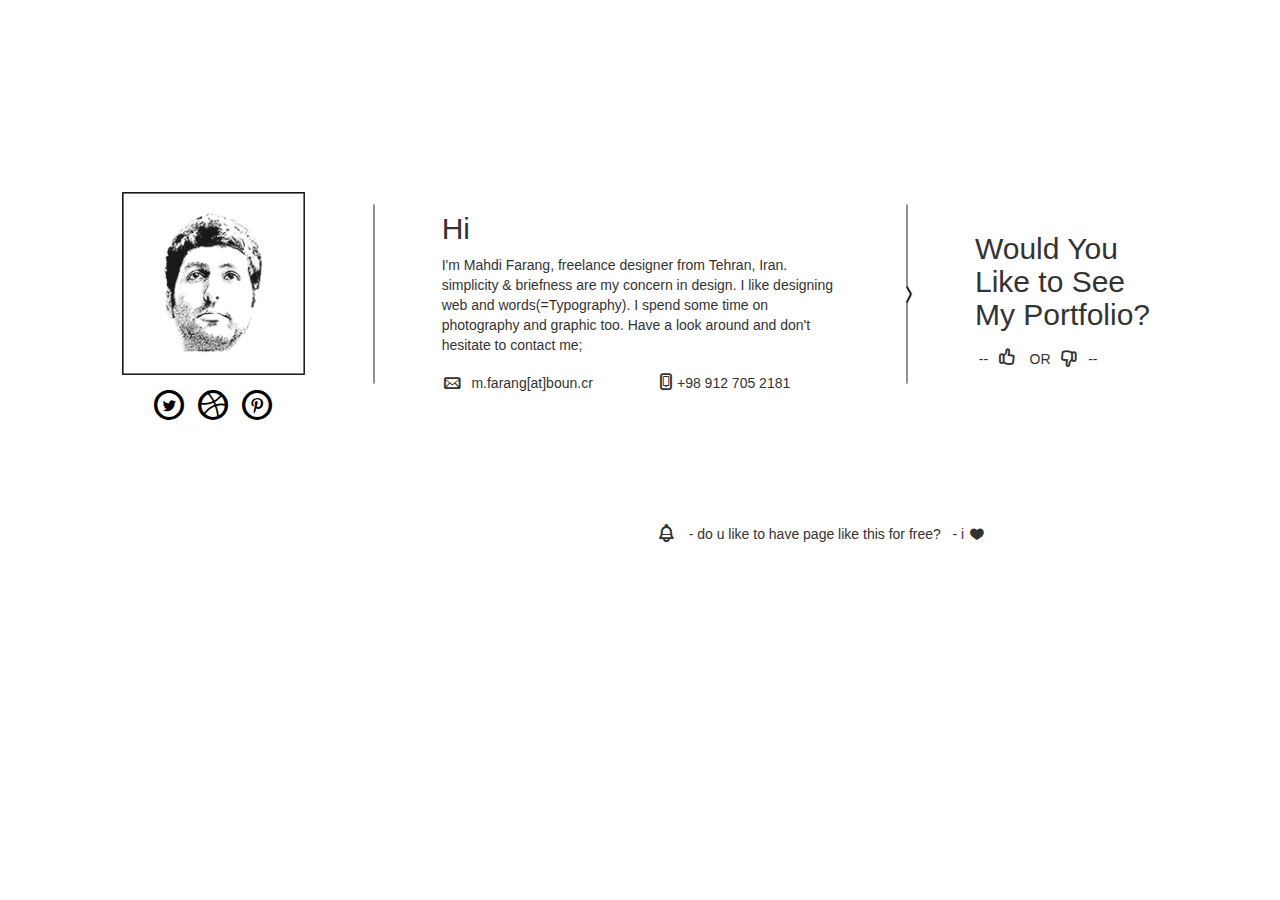
<file: index.html>
<!DOCTYPE html>
<html lang="en">
  <head>
    <meta charset="utf-8">
    <meta http-equiv="X-UA-Compatible" content="IE=edge">
    <meta name="viewport" content="width=device-width, initial-scale=1">
    <title>Mahdi Farang</title>

    <!-- CSS -->
    <link href="CSS/bootstrap.min.css"  rel="stylesheet"> <!-- Bootstrap -->
    <link href="Fonts/typicons.font-2.0.3/src/font/typicons.min.css" rel="stylesheet">  <!--TYPICONS-->    
    <link href="CSS/main3.css" rel="stylesheet" type="text/css"> <!--MainCSS-->

    <!-- HTML5 Shim and Respond.js IE8 support of HTML5 elements and media queries -->
    <!-- WARNING: Respond.js doesn't work if you view the page via file:// -->
    <!--[if lt IE 9]>
      <script src="https://oss.maxcdn.com/libs/html5shiv/3.7.0/html5shiv.js"></script>
      <script src="https://oss.maxcdn.com/libs/respond.js/1.4.2/respond.min.js"></script>
    <![endif]-->
  </head>

<body>
<div class="container-fluid">
  <div class="row">
  
  </div>
  <div class="row">
    <div class="col-sm-1"></div><!-- LeftMargin -->
    <div class="col-sm-2 MyPicSocial"><!-- MyPic&Social / start -->
      <div class="row"><!-- MyPic / start -->
        <div class="col-sm-12">
          <img src="Pics/01mypic.png" class="img-responsive center-block" alt="MY PICTURE">
        </div>
      </div><!-- MyPic / end -->
      <div class="row Social"><!-- Social / start -->
        <a href="https://twitter.com/MahdiFarang" target="_blank" class="SocialLink"><!-- Twitter -->
          <span class="typcn typcn-social-twitter-circular SocialButton Twitter"></span>
        </a>
        <a href="https://dribbble.com/MahdiFarang" target="_blank" class="SocialLink"><!-- Dribbble -->
          <span class="typcn typcn-social-dribbble SocialButton Dribbble"></span>
        </a>
        <a href="http://www.pinterest.com/mahdifarang/" target="_blank" class="SocialLink"><!-- Pinterest -->
          <span class="typcn typcn-social-pinterest-circular SocialButton Pinterest"></span>
        </a>

      </div><!-- Social / end -->
    </div><!-- MyPic&Social / end -->
    <div class="col-sm-1 MyGutter hidden-xs"><!--  mygutter / start  -->
      <img src="Pics/02mygutter.png" class="img-responsive center-block" alt="gutter">
    </div><!--  mygutter / end  -->
    <div class="col-sm-4 MyAbout"><!-- MyAbout&ContactMe / start -->
      <div class="row"><!-- MyAbout / start -->
        <div class="col-sm-12">
          <h2>Hi</h2>
          <p>I'm Mahdi Farang, freelance designer from Tehran, Iran. simplicity & briefness are my concern in design. I like             designing web and words(=Typography). I spend some time on photography and graphic too. Have a look around and don't
             hesitate to contact me; 
          </p>
        </div>
      </div><!-- MyAbout / end -->
      <div class="row"><!-- ContactMe / start -->
        <div class="col-sm-6">
          <span class="typcn typcn-mail ContactsIcon"></span><span>&nbsp; m.farang[at]boun.cr &nbsp;&nbsp;</span>
        </div>
        <div class="col-sm-6">
          <span class="typcn typcn-device-phone ContactsIcon"></span><span>+98 912 705 2181</span>
        </div>
      </div><!-- ContactMe / end -->
    </div><!-- MyAbout&ContactMe / end -->
    <div class="col-sm-1 MyGutter hidden-xs"><!--  mygutter / start  -->
      <img src="Pics/03mygutter.png" class="img-responsive center-block" alt="gutter">
    </div><!--  mygutter / end  -->
    <div class="col-sm-2 MyPortfolio">
      <br/>
      <h2>Would You Like to See My Portfolio?</h2>
      &nbsp;--&nbsp;
      <a id="MyTooltipa" href="http://mahdifarang.cloudsite.ir/portfolio/" target="_blank" 
      class="SocialLink" data-original-title="click !!" data-toggle="tooltip" data-placement="left">
        <span class="typcn typcn-thumbs-up likesIcon"></span>
      </a>
      &nbsp;&nbsp;OR&nbsp;
      <a id="MyTooltipb" href="" target="" 
      class="SocialLink" data-original-title="Maybe later ?!" data-toggle="tooltip" data-placement="right">
        <span class="typcn typcn-thumbs-down dislikesIcon"></span>
      </a>
      &nbsp;--&nbsp;&nbsp;
    </div>
    <div class="col-sm-1"></div><!-- RightMargin -->
  </div>
  <div class="row">
    <div class="col-sm-6"></div>
    <div class="col-sm-6">
      <br/>
      <span class="typcn typcn-bell bellicon"></span>
      &nbsp;&nbsp;- do u like to have page like this for free?&nbsp;&nbsp; - i
      <span class="typcn typcn-heart-full-outline heartIcon"></span>
      <span id="AskQ" class="answerhide">
      &nbsp;&nbsp;
        <span class="typcn typcn-arrow-forward-outline arrowicon"></span>
      &nbsp;ok, just contact me.
      </span>
    </div>
  </div>
  <div class="row nn">
    <div class="col-sm-12 nn"></div>
  </div>
</div>

<!-- JavaScript -->
<script src="JS/jquery-2.1.0.min.js"></script>
<script src="JS/bootstrap.min.js"></script>

<script type="text/javascript">
$(document).ready(function() {
        $('#MyTooltipa').tooltip();
		$('#MyTooltipb').tooltip();
		$(".heartIcon").hover(function(){
        $("#AskQ").toggleClass("answershow", 1000, "easeOutSine");
          });
        });
</script>



</body>
</html>
</file>
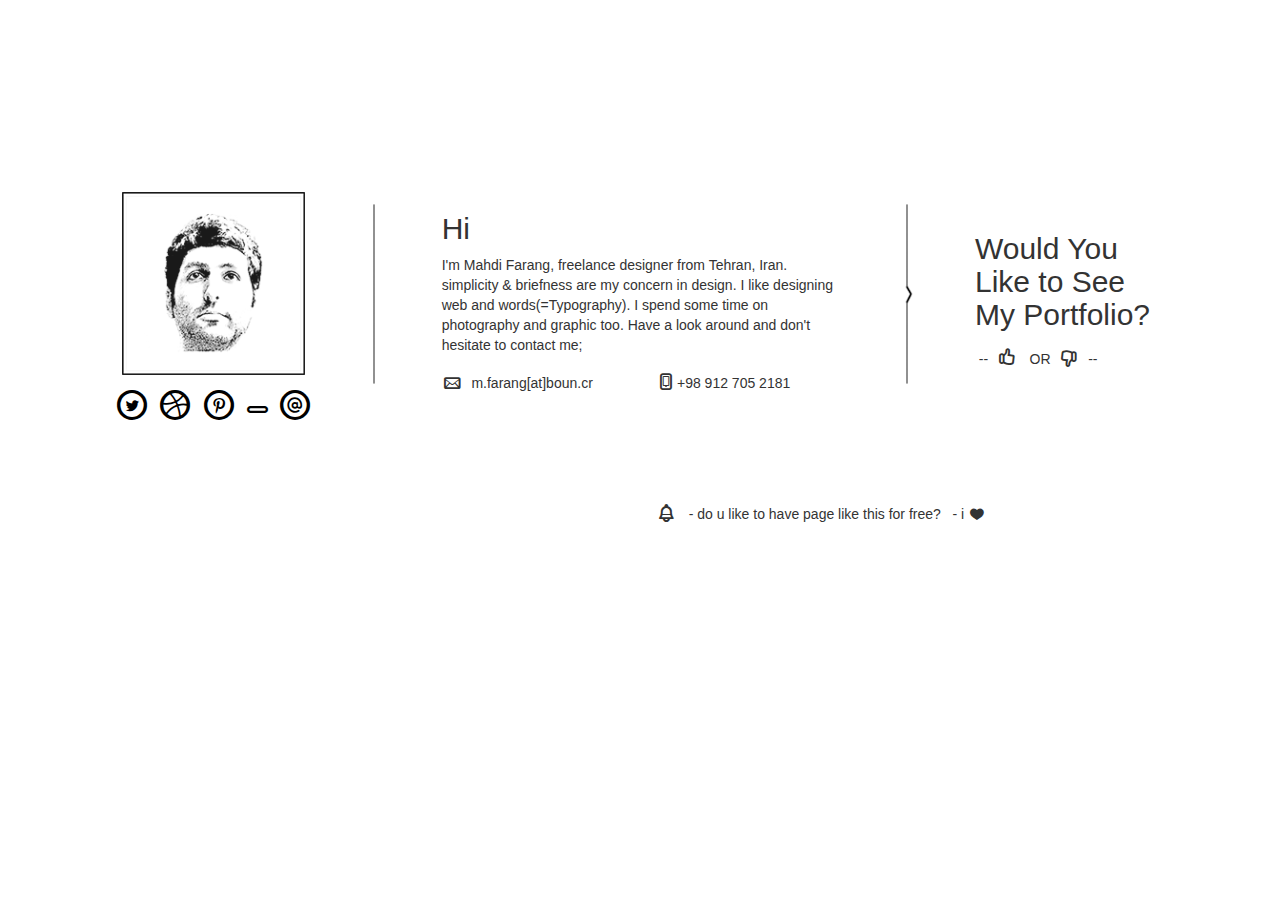
<file: HTML/index-1.html>
<!DOCTYPE html>
<html lang="en">
  <head>
    <meta charset="utf-8">
    <meta http-equiv="X-UA-Compatible" content="IE=edge">
    <meta name="viewport" content="width=device-width, initial-scale=1">
    <title>Mahdi Farang</title>

    <!-- CSS -->
    <link href="../CSS/bootstrap.min.css"  rel="stylesheet"> <!-- Bootstrap -->
    <link href="../Fonts/typicons.font-2.0.3/src/font/typicons.min.css" rel="stylesheet">  <!--TYPICONS-->    
    <link href="../CSS/main.css" rel="stylesheet" type="text/css"> <!--MainCSS-->

    <!-- HTML5 Shim and Respond.js IE8 support of HTML5 elements and media queries -->
    <!-- WARNING: Respond.js doesn't work if you view the page via file:// -->
    <!--[if lt IE 9]>
      <script src="https://oss.maxcdn.com/libs/html5shiv/3.7.0/html5shiv.js"></script>
      <script src="https://oss.maxcdn.com/libs/respond.js/1.4.2/respond.min.js"></script>
    <![endif]-->
    
    <!-- JavaScript -->
    <script src="../JS/jquery-2.1.0.min.js"></script>
	<script src="../JS/bootstrap.min.js"></script>
    
    
  </head>

<body>

<div class="container-fluid">
  <div class="row">
  
  </div>
  <div class="row">
    <div class="col-sm-1"></div><!-- LeftMargin -->
    <div class="col-sm-2 MyPicSocial"><!-- MyPic&Social / start -->
      <div class="row"><!-- MyPic / start -->
        <div class="col-sm-12">
          <img src="../Pics/01mypic.png" class="img-responsive center-block" alt="MY PICTURE">
        </div>
      </div><!-- MyPic / end -->
      <div class="row Social"><!-- Social / start -->
        <a href="https://twitter.com/MahdiFarang" target="_blank" class="SocialLink"><!-- Twitter -->
          <span class="typcn typcn-social-twitter-circular SocialButton Twitter"></span>
        </a>
        <a href="https://dribbble.com/MahdiFarang" target="_blank" class="SocialLink"><!-- Dribbble -->
          <span class="typcn typcn-social-dribbble SocialButton Dribbble"></span>
        </a>
        <a href="http://www.pinterest.com/mahdifarang/" target="_blank" class="SocialLink"><!-- Pinterest -->
          <span class="typcn typcn-social-pinterest-circular SocialButton Pinterest"></span>
        </a>
        <span class="typcn typcn-minus-outline MinusButton"></span><!-- Minus -->
        <a href="mailto:m.farang@boun.cr" target="_blank" class="SocialLink"><!-- atSign -->
          <span class="typcn typcn-social-at-circular SocialButton atsignt"></span>
        </a> 
      </div><!-- Social / end -->
    </div><!-- MyPic&Social / end -->
    <div class="col-sm-1 MyGutter"><!--  mygutter / start  -->
      <img src="../Pics/02mygutter.png" class="img-responsive center-block" alt="gutter">
    </div><!--  mygutter / end  -->
    <div class="col-sm-4 MyAbout"><!-- MyAbout&ContactMe / start -->
      <div class="row"><!-- MyAbout / start -->
        <div class="col-sm-12">
          <h2>Hi</h2>
          <p>I'm Mahdi Farang, freelance designer from Tehran, Iran. simplicity & briefness are my concern in design. I like         designing web and words(=Typography). I spend some time on photography and graphic too. Have a look around and don't hesitate to contact me; 
          </p>
        </div>
      </div><!-- MyAbout / end -->
      <div class="row"><!-- ContactMe / start -->
        <div class="col-sm-6">
          <span class="typcn typcn-mail ContactsIcon"></span><span>&nbsp; m.farang[at]boun.cr &nbsp;&nbsp;</span>
        </div>
        <div class="col-sm-6">
          <span class="typcn typcn-device-phone ContactsIcon"></span><span>+98 912 705 2181</span>
        </div>
      </div><!-- ContactMe / end -->
    </div><!-- MyAbout&ContactMe / end -->
    <div class="col-sm-1 MyGutter"><!--  mygutter / start  -->
      <img src="../Pics/03mygutter.png" class="img-responsive center-block" alt="gutter">
    </div><!--  mygutter / end  -->
    <div class="col-sm-2 MyPortfolio">
      <br/>
      <h2>Would You Like to See My Portfolio?</h2>
      &nbsp;--&nbsp;
      <a id="MyTooltipa" href="http://mahdifarang.cloudsite.ir/portfolio/" target="_blank" 
      class="SocialLink" data-original-title="click !!" data-toggle="tooltip" data-placement="left">
        <span class="typcn typcn-thumbs-up likesIcon"></span>
      </a>
      &nbsp;&nbsp;OR&nbsp;
      <a id="MyTooltipb" href="" target="" 
      class="SocialLink" data-original-title="Maybe later ?!" data-toggle="tooltip" data-placement="right">
        <span class="typcn typcn-thumbs-down dislikesIcon"></span>
      </a>
      &nbsp;--&nbsp;&nbsp;
    </div>
    <div class="col-sm-1"></div><!-- RightMargin -->
  </div>
  <div class="row">
    <div class="col-sm-6"></div>
    <div class="col-sm-6">
      <span class="typcn typcn-bell bellicon"></span>
      &nbsp;&nbsp;- do u like to have page like this for free?&nbsp;&nbsp; - i
      <span class="typcn typcn-heart-full-outline heartIcon"></span>
      <span id="AskQ" class="answerhide">
      &nbsp;&nbsp;
        <span class="typcn typcn-arrow-forward-outline arrowicon"></span>
      &nbsp;ok, just contact me.
      </span>
    </div>
  </div>
</div>

<script type="text/javascript">
$(document).ready(function() {
        $('#MyTooltipa').tooltip();
		$('#MyTooltipb').tooltip();
		$(".heartIcon").hover(function(){
        $("#AskQ").toggleClass("answershow");
          });
        });
</script>

	<script src="../JS/bootstrap.min.js"></script>


</body>
</html>
</file>
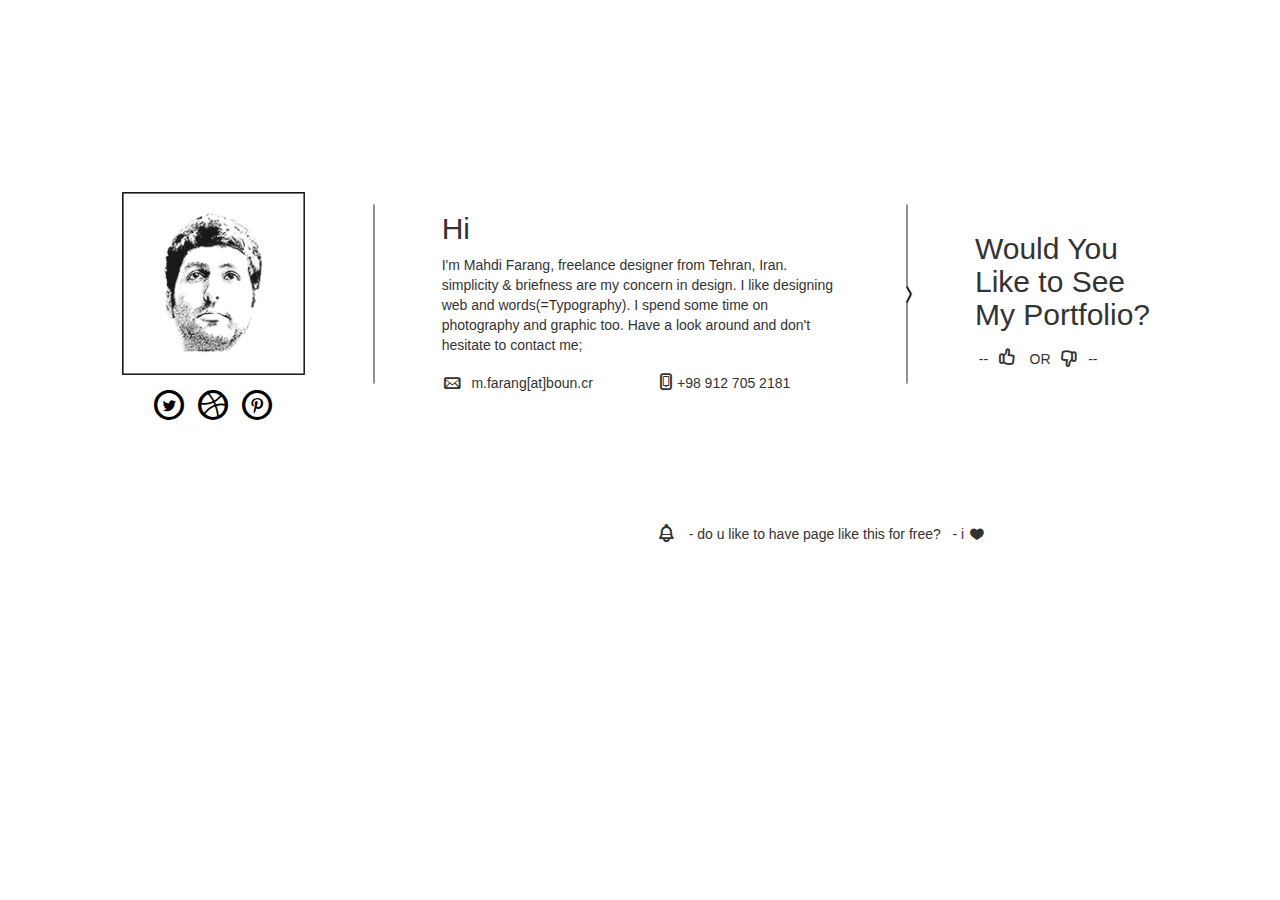
<file: HTML/index-2.html>
<!DOCTYPE html>
<html lang="en">
  <head>
    <meta charset="utf-8">
    <meta http-equiv="X-UA-Compatible" content="IE=edge">
    <meta name="viewport" content="width=device-width, initial-scale=1">
    <title>Mahdi Farang</title>

    <!-- CSS -->
    <link href="../CSS/bootstrap.min.css"  rel="stylesheet"> <!-- Bootstrap -->
    <link href="../Fonts/typicons.font-2.0.3/src/font/typicons.min.css" rel="stylesheet">  <!--TYPICONS-->    
    <link href="../CSS/main2.css" rel="stylesheet" type="text/css"> <!--MainCSS-->

    <!-- HTML5 Shim and Respond.js IE8 support of HTML5 elements and media queries -->
    <!-- WARNING: Respond.js doesn't work if you view the page via file:// -->
    <!--[if lt IE 9]>
      <script src="https://oss.maxcdn.com/libs/html5shiv/3.7.0/html5shiv.js"></script>
      <script src="https://oss.maxcdn.com/libs/respond.js/1.4.2/respond.min.js"></script>
    <![endif]-->
    
    <!-- JavaScript -->
    <script src="../JS/jquery-2.1.0.min.js"></script>
    
    
  </head>

<body>

<div class="container-fluid">
  <div class="row">
  
  </div>
  <div class="row">
    <div class="col-sm-1"></div><!-- LeftMargin -->
    <div class="col-sm-2 MyPicSocial"><!-- MyPic&Social / start -->
      <div class="row"><!-- MyPic / start -->
        <div class="col-sm-12">
          <img src="../Pics/01mypic.png" class="img-responsive center-block" alt="MY PICTURE">
        </div>
      </div><!-- MyPic / end -->
      <div class="row Social"><!-- Social / start -->
        <a href="https://twitter.com/MahdiFarang" target="_blank" class="SocialLink"><!-- Twitter -->
          <span class="typcn typcn-social-twitter-circular SocialButton Twitter"></span>
        </a>
        <a href="https://dribbble.com/MahdiFarang" target="_blank" class="SocialLink"><!-- Dribbble -->
          <span class="typcn typcn-social-dribbble SocialButton Dribbble"></span>
        </a>
        <a href="http://www.pinterest.com/mahdifarang/" target="_blank" class="SocialLink"><!-- Pinterest -->
          <span class="typcn typcn-social-pinterest-circular SocialButton Pinterest"></span>
        </a>

      </div><!-- Social / end -->
    </div><!-- MyPic&Social / end -->
    <div class="col-sm-1 MyGutter hidden-xs"><!--  mygutter / start  -->
      <img src="../Pics/02mygutter.png" class="img-responsive center-block" alt="gutter">
    </div><!--  mygutter / end  -->
    <div class="col-sm-4 MyAbout"><!-- MyAbout&ContactMe / start -->
      <div class="row"><!-- MyAbout / start -->
        <div class="col-sm-12">
          <h2>Hi</h2>
          <p>I'm Mahdi Farang, freelance designer from Tehran, Iran. simplicity & briefness are my concern in design. I like         designing web and words(=Typography). I spend some time on photography and graphic too. Have a look around and don't hesitate to contact me; 
          </p>
        </div>
      </div><!-- MyAbout / end -->
      <div class="row"><!-- ContactMe / start -->
        <div class="col-sm-6">
          <span class="typcn typcn-mail ContactsIcon"></span><span>&nbsp; m.farang[at]boun.cr &nbsp;&nbsp;</span>
        </div>
        <div class="col-sm-6">
          <span class="typcn typcn-device-phone ContactsIcon"></span><span>+98 912 705 2181</span>
        </div>
      </div><!-- ContactMe / end -->
    </div><!-- MyAbout&ContactMe / end -->
    <div class="col-sm-1 MyGutter hidden-xs"><!--  mygutter / start  -->
      <img src="../Pics/03mygutter.png" class="img-responsive center-block" alt="gutter">
    </div><!--  mygutter / end  -->
    <div class="col-sm-2 MyPortfolio">
      <br/>
      <h2>Would You Like to See My Portfolio?</h2>
      &nbsp;--&nbsp;
      <a id="MyTooltipa" href="http://mahdifarang.cloudsite.ir/portfolio/" target="_blank" 
      class="SocialLink" data-original-title="click !!" data-toggle="tooltip" data-placement="left">
        <span class="typcn typcn-thumbs-up likesIcon"></span>
      </a>
      &nbsp;&nbsp;OR&nbsp;
      <a id="MyTooltipb" href="" target="" 
      class="SocialLink" data-original-title="Maybe later ?!" data-toggle="tooltip" data-placement="right">
        <span class="typcn typcn-thumbs-down dislikesIcon"></span>
      </a>
      &nbsp;--&nbsp;&nbsp;
    </div>
    <div class="col-sm-1"></div><!-- RightMargin -->
  </div>
  <div class="row">
    <div class="col-sm-6"></div>
    <div class="col-sm-6">
      <br/>
      <span class="typcn typcn-bell bellicon"></span>
      &nbsp;&nbsp;- do u like to have page like this for free?&nbsp;&nbsp; - i
      <span class="typcn typcn-heart-full-outline heartIcon"></span>
      <span id="AskQ" class="answerhide">
      &nbsp;&nbsp;
        <span class="typcn typcn-arrow-forward-outline arrowicon"></span>
      &nbsp;ok, just contact me.
      </span>
    </div>
  </div>
  <div class="row nn">
    <div class="col-sm-12 nn"></div>
  </div>
</div>

<script type="text/javascript">
$(document).ready(function() {
        $('#MyTooltipa').tooltip();
		$('#MyTooltipb').tooltip();
		$(".heartIcon").hover(function(){
        $("#AskQ").toggleClass("answershow", 1000, "easeOutSine");
          });
        });
</script>

<script src="../JS/bootstrap.min.js"></script>


</body>
</html>
</file>
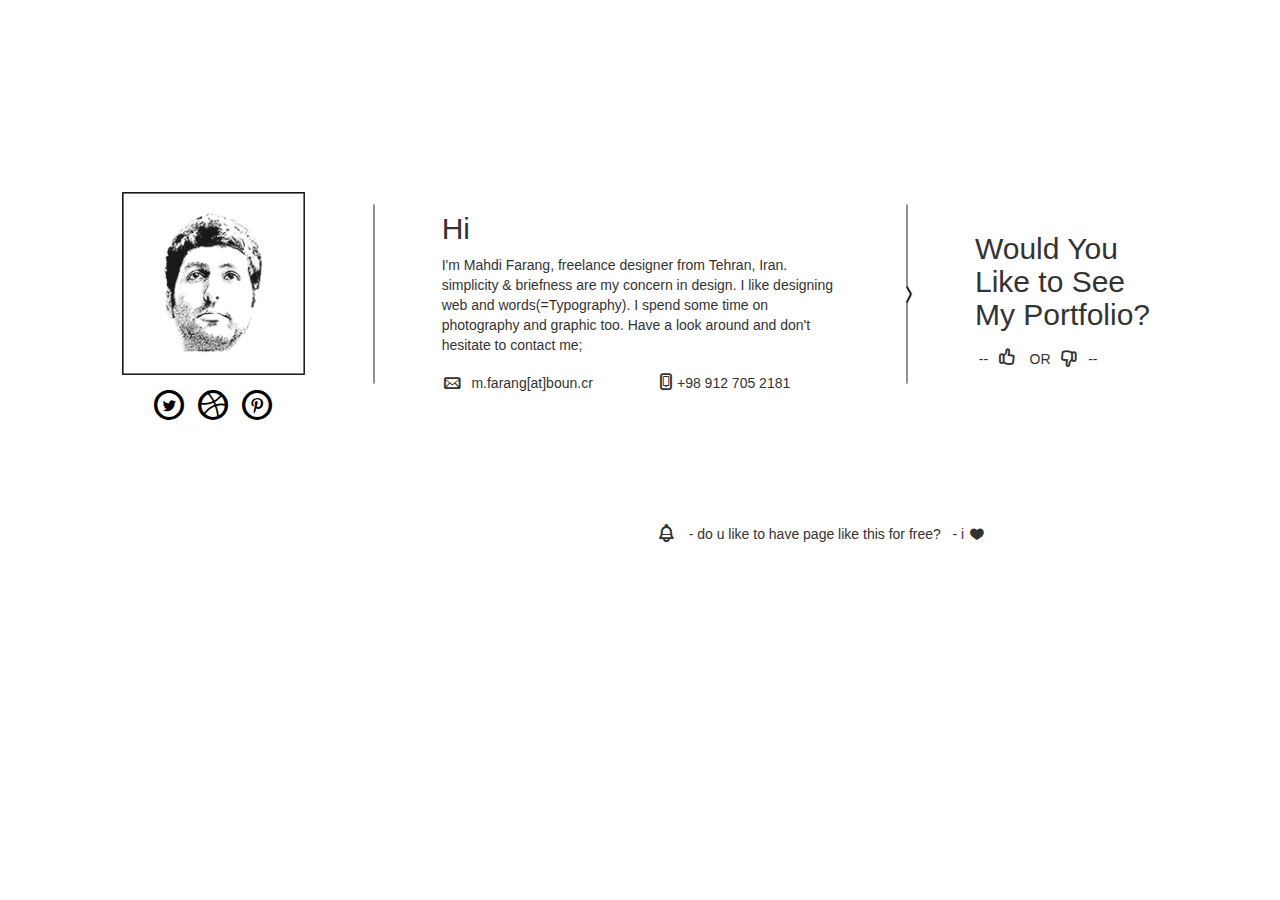
<file: HTML/index-3.html>
<!DOCTYPE html>
<html lang="en">
  <head>
    <meta charset="utf-8">
    <meta http-equiv="X-UA-Compatible" content="IE=edge">
    <meta name="viewport" content="width=device-width, initial-scale=1">
    <title>Mahdi Farang</title>

    <!-- CSS -->
    <link href="../CSS/bootstrap.min.css"  rel="stylesheet"> <!-- Bootstrap -->
    <link href="../Fonts/typicons.font-2.0.3/src/font/typicons.min.css" rel="stylesheet">  <!--TYPICONS-->    
    <link href="../CSS/main3.css" rel="stylesheet" type="text/css"> <!--MainCSS-->

    <!-- HTML5 Shim and Respond.js IE8 support of HTML5 elements and media queries -->
    <!-- WARNING: Respond.js doesn't work if you view the page via file:// -->
    <!--[if lt IE 9]>
      <script src="https://oss.maxcdn.com/libs/html5shiv/3.7.0/html5shiv.js"></script>
      <script src="https://oss.maxcdn.com/libs/respond.js/1.4.2/respond.min.js"></script>
    <![endif]-->
  </head>

<body>
<div class="container-fluid">
  <div class="row">
  
  </div>
  <div class="row">
    <div class="col-sm-1"></div><!-- LeftMargin -->
    <div class="col-sm-2 MyPicSocial"><!-- MyPic&Social / start -->
      <div class="row"><!-- MyPic / start -->
        <div class="col-sm-12">
          <img src="../Pics/01mypic.png" class="img-responsive center-block" alt="MY PICTURE">
        </div>
      </div><!-- MyPic / end -->
      <div class="row Social"><!-- Social / start -->
        <a href="https://twitter.com/MahdiFarang" target="_blank" class="SocialLink"><!-- Twitter -->
          <span class="typcn typcn-social-twitter-circular SocialButton Twitter"></span>
        </a>
        <a href="https://dribbble.com/MahdiFarang" target="_blank" class="SocialLink"><!-- Dribbble -->
          <span class="typcn typcn-social-dribbble SocialButton Dribbble"></span>
        </a>
        <a href="http://www.pinterest.com/mahdifarang/" target="_blank" class="SocialLink"><!-- Pinterest -->
          <span class="typcn typcn-social-pinterest-circular SocialButton Pinterest"></span>
        </a>

      </div><!-- Social / end -->
    </div><!-- MyPic&Social / end -->
    <div class="col-sm-1 MyGutter hidden-xs"><!--  mygutter / start  -->
      <img src="../Pics/02mygutter.png" class="img-responsive center-block" alt="gutter">
    </div><!--  mygutter / end  -->
    <div class="col-sm-4 MyAbout"><!-- MyAbout&ContactMe / start -->
      <div class="row"><!-- MyAbout / start -->
        <div class="col-sm-12">
          <h2>Hi</h2>
          <p>I'm Mahdi Farang, freelance designer from Tehran, Iran. simplicity & briefness are my concern in design. I like             designing web and words(=Typography). I spend some time on photography and graphic too. Have a look around and don't
             hesitate to contact me; 
          </p>
        </div>
      </div><!-- MyAbout / end -->
      <div class="row"><!-- ContactMe / start -->
        <div class="col-sm-6">
          <span class="typcn typcn-mail ContactsIcon"></span><span>&nbsp; m.farang[at]boun.cr &nbsp;&nbsp;</span>
        </div>
        <div class="col-sm-6">
          <span class="typcn typcn-device-phone ContactsIcon"></span><span>+98 912 705 2181</span>
        </div>
      </div><!-- ContactMe / end -->
    </div><!-- MyAbout&ContactMe / end -->
    <div class="col-sm-1 MyGutter hidden-xs"><!--  mygutter / start  -->
      <img src="../Pics/03mygutter.png" class="img-responsive center-block" alt="gutter">
    </div><!--  mygutter / end  -->
    <div class="col-sm-2 MyPortfolio">
      <br/>
      <h2>Would You Like to See My Portfolio?</h2>
      &nbsp;--&nbsp;
      <a id="MyTooltipa" href="http://mahdifarang.cloudsite.ir/portfolio/" target="_blank" 
      class="SocialLink" data-original-title="click !!" data-toggle="tooltip" data-placement="left">
        <span class="typcn typcn-thumbs-up likesIcon"></span>
      </a>
      &nbsp;&nbsp;OR&nbsp;
      <a id="MyTooltipb" href="" target="" 
      class="SocialLink" data-original-title="Maybe later ?!" data-toggle="tooltip" data-placement="right">
        <span class="typcn typcn-thumbs-down dislikesIcon"></span>
      </a>
      &nbsp;--&nbsp;&nbsp;
    </div>
    <div class="col-sm-1"></div><!-- RightMargin -->
  </div>
  <div class="row">
    <div class="col-sm-6"></div>
    <div class="col-sm-6">
      <br/>
      <span class="typcn typcn-bell bellicon"></span>
      &nbsp;&nbsp;- do u like to have page like this for free?&nbsp;&nbsp; - i
      <span class="typcn typcn-heart-full-outline heartIcon"></span>
      <span id="AskQ" class="answerhide">
      &nbsp;&nbsp;
        <span class="typcn typcn-arrow-forward-outline arrowicon"></span>
      &nbsp;ok, just contact me.
      </span>
    </div>
  </div>
  <div class="row nn">
    <div class="col-sm-12 nn"></div>
  </div>
</div>

<!-- JavaScript -->
<script src="../JS/jquery-2.1.0.min.js"></script>
<script src="../JS/bootstrap.min.js"></script>

<script type="text/javascript">
$(document).ready(function() {
        $('#MyTooltipa').tooltip();
		$('#MyTooltipb').tooltip();
		$(".heartIcon").hover(function(){
        $("#AskQ").toggleClass("answershow", 1000, "easeOutSine");
          });
        });
</script>



</body>
</html>
</file>
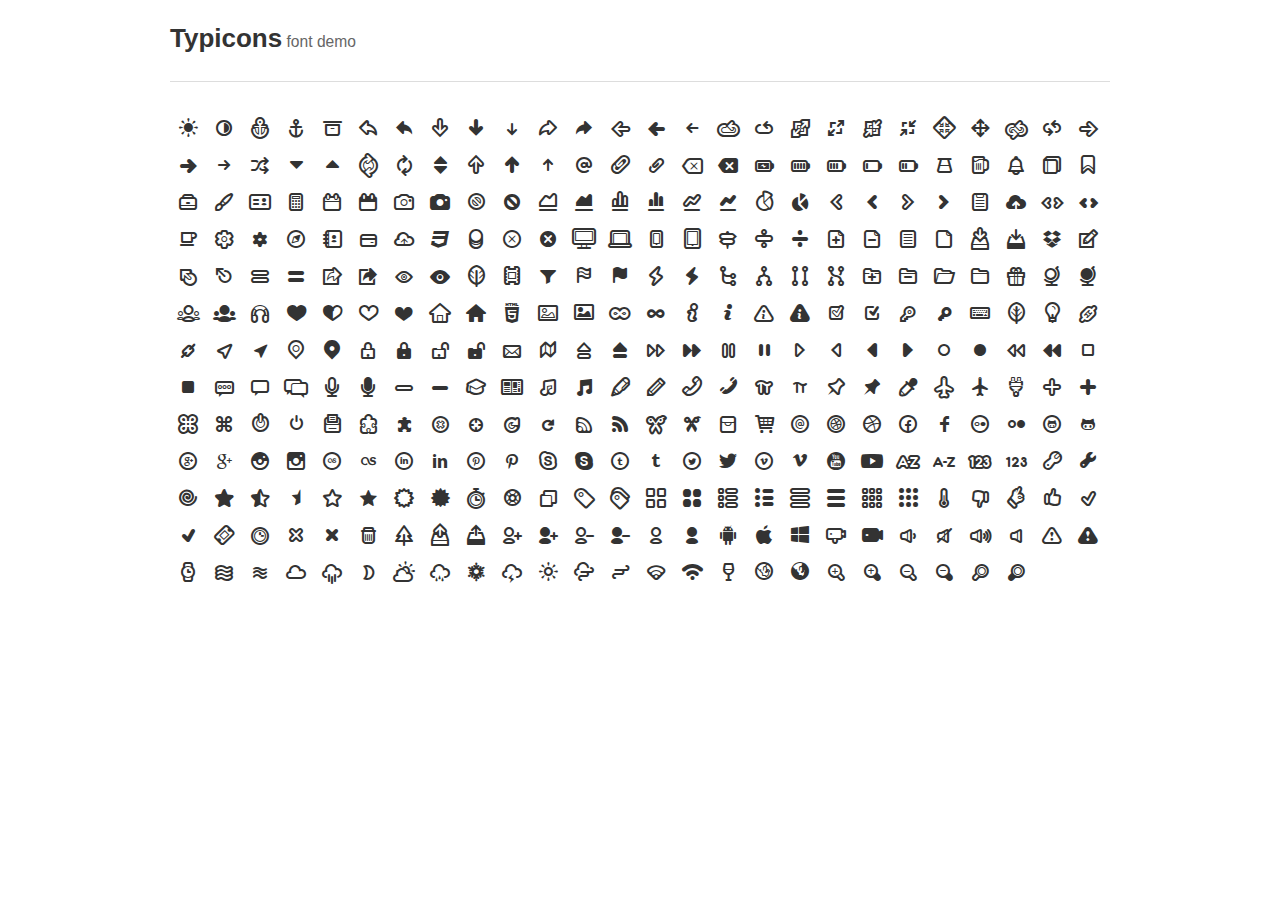
<file: Fonts/typicons.font-2.0.3/src/font/demo.html>
<!DOCTYPE html><html><head><!--[if lt IE 9]><script src="http://html5shim.googlecode.com/svn/trunk/html5.js"></script><![endif]--><meta charset="UTF-8"><style type="text/css">body {
  margin: 0;
  font-family: "Helvetica Neue", Helvetica, Arial, sans-serif;
  font-size: 13px;
  line-height: 18px;
  color: #333;
  background-color: #fff;
}
.page-header {
  width: 100%;
  position: fixed;
  background: #fff;
  z-index: 10;
  top: 0;
}
.page-header small {
  font-size: 0.6em;
  color: #666;
  font-weight: normal;
}
.page-header .container {
  border-bottom: 1px solid #ddd;
  padding: 12px 0;
}
.container,
#preview {
  width: 940px;
  margin: auto;
  position: relative;
}
#icons {
  margin-top: 112px;
  font-size: 24px;
}
#icons .icon {
  float: left;
  padding: 6px;
}
</style><style type="text/css">
@charset 'UTF-8';
/* @FONT-FACE loads font into browser */
@font-face {
  font-family: 'typicons';
  src: url('typicons.eot');
  src: url('typicons.eot?#iefix') format('embedded-opentype'),
       url('typicons.woff') format('woff'),
       url('typicons.ttf') format('truetype'),
       url('typicons.svg#typicons') format('svg');
  font-weight: normal;
  font-style: normal;
}
/* :before psuedo-selector inserts and styles icon */
.typcn:before {
  font-family: 'typicons';
  font-style: normal;
  font-weight: normal;
  speak: none;
  display: inline-block;
  text-decoration: inherit;
  width: 1em;
  height: 1em;
  font-size: 1em;
  text-align: center;
  -webkit-font-smoothing: antialiased;
  font-smoothing: antialiased;
  text-rendering: optimizeLegibility;
}
</style>
<style type="text/css">
/* Code for individual icons */
.typcn-adjust-brightness:before { content: '\e000'; } /* '' */
.typcn-adjust-contrast:before { content: '\e001'; } /* '' */
.typcn-anchor-outline:before { content: '\e002'; } /* '' */
.typcn-anchor:before { content: '\e003'; } /* '' */
.typcn-archive:before { content: '\e004'; } /* '' */
.typcn-arrow-back-outline:before { content: '\e005'; } /* '' */
.typcn-arrow-back:before { content: '\e006'; } /* '' */
.typcn-arrow-down-outline:before { content: '\e007'; } /* '' */
.typcn-arrow-down-thick:before { content: '\e008'; } /* '' */
.typcn-arrow-down:before { content: '\e009'; } /* '' */
.typcn-arrow-forward-outline:before { content: '\e00a'; } /* '' */
.typcn-arrow-forward:before { content: '\e00b'; } /* '' */
.typcn-arrow-left-outline:before { content: '\e00c'; } /* '' */
.typcn-arrow-left-thick:before { content: '\e00d'; } /* '' */
.typcn-arrow-left:before { content: '\e00e'; } /* '' */
.typcn-arrow-loop-outline:before { content: '\e00f'; } /* '' */
.typcn-arrow-loop:before { content: '\e010'; } /* '' */
.typcn-arrow-maximise-outline:before { content: '\e011'; } /* '' */
.typcn-arrow-maximise:before { content: '\e012'; } /* '' */
.typcn-arrow-minimise-outline:before { content: '\e013'; } /* '' */
.typcn-arrow-minimise:before { content: '\e014'; } /* '' */
.typcn-arrow-move-outline:before { content: '\e015'; } /* '' */
.typcn-arrow-move:before { content: '\e016'; } /* '' */
.typcn-arrow-repeat-outline:before { content: '\e017'; } /* '' */
.typcn-arrow-repeat:before { content: '\e018'; } /* '' */
.typcn-arrow-right-outline:before { content: '\e019'; } /* '' */
.typcn-arrow-right-thick:before { content: '\e01a'; } /* '' */
.typcn-arrow-right:before { content: '\e01b'; } /* '' */
.typcn-arrow-shuffle:before { content: '\e01c'; } /* '' */
.typcn-arrow-sorted-down:before { content: '\e01d'; } /* '' */
.typcn-arrow-sorted-up:before { content: '\e01e'; } /* '' */
.typcn-arrow-sync-outline:before { content: '\e01f'; } /* '' */
.typcn-arrow-sync:before { content: '\e020'; } /* '' */
.typcn-arrow-unsorted:before { content: '\e021'; } /* '' */
.typcn-arrow-up-outline:before { content: '\e022'; } /* '' */
.typcn-arrow-up-thick:before { content: '\e023'; } /* '' */
.typcn-arrow-up:before { content: '\e024'; } /* '' */
.typcn-at:before { content: '\e025'; } /* '' */
.typcn-attachment-outline:before { content: '\e026'; } /* '' */
.typcn-attachment:before { content: '\e027'; } /* '' */
.typcn-backspace-outline:before { content: '\e028'; } /* '' */
.typcn-backspace:before { content: '\e029'; } /* '' */
.typcn-battery-charge:before { content: '\e02a'; } /* '' */
.typcn-battery-full:before { content: '\e02b'; } /* '' */
.typcn-battery-high:before { content: '\e02c'; } /* '' */
.typcn-battery-low:before { content: '\e02d'; } /* '' */
.typcn-battery-mid:before { content: '\e02e'; } /* '' */
.typcn-beaker:before { content: '\e02f'; } /* '' */
.typcn-beer:before { content: '\e030'; } /* '' */
.typcn-bell:before { content: '\e031'; } /* '' */
.typcn-book:before { content: '\e032'; } /* '' */
.typcn-bookmark:before { content: '\e033'; } /* '' */
.typcn-briefcase:before { content: '\e034'; } /* '' */
.typcn-brush:before { content: '\e035'; } /* '' */
.typcn-business-card:before { content: '\e036'; } /* '' */
.typcn-calculator:before { content: '\e037'; } /* '' */
.typcn-calender-outline:before { content: '\e038'; } /* '' */
.typcn-calender:before { content: '\e039'; } /* '' */
.typcn-camera-outline:before { content: '\e03a'; } /* '' */
.typcn-camera:before { content: '\e03b'; } /* '' */
.typcn-cancel-outline:before { content: '\e03c'; } /* '' */
.typcn-cancel:before { content: '\e03d'; } /* '' */
.typcn-chart-area-outline:before { content: '\e03e'; } /* '' */
.typcn-chart-area:before { content: '\e03f'; } /* '' */
.typcn-chart-bar-outline:before { content: '\e040'; } /* '' */
.typcn-chart-bar:before { content: '\e041'; } /* '' */
.typcn-chart-line-outline:before { content: '\e042'; } /* '' */
.typcn-chart-line:before { content: '\e043'; } /* '' */
.typcn-chart-pie-outline:before { content: '\e044'; } /* '' */
.typcn-chart-pie:before { content: '\e045'; } /* '' */
.typcn-chevron-left-outline:before { content: '\e046'; } /* '' */
.typcn-chevron-left:before { content: '\e047'; } /* '' */
.typcn-chevron-right-outline:before { content: '\e048'; } /* '' */
.typcn-chevron-right:before { content: '\e049'; } /* '' */
.typcn-clipboard:before { content: '\e04a'; } /* '' */
.typcn-cloud-storage:before { content: '\e04b'; } /* '' */
.typcn-code-outline:before { content: '\e04c'; } /* '' */
.typcn-code:before { content: '\e04d'; } /* '' */
.typcn-coffee:before { content: '\e04e'; } /* '' */
.typcn-cog-outline:before { content: '\e04f'; } /* '' */
.typcn-cog:before { content: '\e050'; } /* '' */
.typcn-compass:before { content: '\e051'; } /* '' */
.typcn-contacts:before { content: '\e052'; } /* '' */
.typcn-credit-card:before { content: '\e053'; } /* '' */
.typcn-cross:before { content: '\e054'; } /* '' */
.typcn-css3:before { content: '\e055'; } /* '' */
.typcn-database:before { content: '\e056'; } /* '' */
.typcn-delete-outline:before { content: '\e057'; } /* '' */
.typcn-delete:before { content: '\e058'; } /* '' */
.typcn-device-desktop:before { content: '\e059'; } /* '' */
.typcn-device-laptop:before { content: '\e05a'; } /* '' */
.typcn-device-phone:before { content: '\e05b'; } /* '' */
.typcn-device-tablet:before { content: '\e05c'; } /* '' */
.typcn-directions:before { content: '\e05d'; } /* '' */
.typcn-divide-outline:before { content: '\e05e'; } /* '' */
.typcn-divide:before { content: '\e05f'; } /* '' */
.typcn-document-add:before { content: '\e060'; } /* '' */
.typcn-document-delete:before { content: '\e061'; } /* '' */
.typcn-document-text:before { content: '\e062'; } /* '' */
.typcn-document:before { content: '\e063'; } /* '' */
.typcn-download-outline:before { content: '\e064'; } /* '' */
.typcn-download:before { content: '\e065'; } /* '' */
.typcn-dropbox:before { content: '\e066'; } /* '' */
.typcn-edit:before { content: '\e067'; } /* '' */
.typcn-eject-outline:before { content: '\e068'; } /* '' */
.typcn-eject:before { content: '\e069'; } /* '' */
.typcn-equals-outline:before { content: '\e06a'; } /* '' */
.typcn-equals:before { content: '\e06b'; } /* '' */
.typcn-export-outline:before { content: '\e06c'; } /* '' */
.typcn-export:before { content: '\e06d'; } /* '' */
.typcn-eye-outline:before { content: '\e06e'; } /* '' */
.typcn-eye:before { content: '\e06f'; } /* '' */
.typcn-feather:before { content: '\e070'; } /* '' */
.typcn-film:before { content: '\e071'; } /* '' */
.typcn-filter:before { content: '\e072'; } /* '' */
.typcn-flag-outline:before { content: '\e073'; } /* '' */
.typcn-flag:before { content: '\e074'; } /* '' */
.typcn-flash-outline:before { content: '\e075'; } /* '' */
.typcn-flash:before { content: '\e076'; } /* '' */
.typcn-flow-children:before { content: '\e077'; } /* '' */
.typcn-flow-merge:before { content: '\e078'; } /* '' */
.typcn-flow-parallel:before { content: '\e079'; } /* '' */
.typcn-flow-switch:before { content: '\e07a'; } /* '' */
.typcn-folder-add:before { content: '\e07b'; } /* '' */
.typcn-folder-delete:before { content: '\e07c'; } /* '' */
.typcn-folder-open:before { content: '\e07d'; } /* '' */
.typcn-folder:before { content: '\e07e'; } /* '' */
.typcn-gift:before { content: '\e07f'; } /* '' */
.typcn-globe-outline:before { content: '\e080'; } /* '' */
.typcn-globe:before { content: '\e081'; } /* '' */
.typcn-group-outline:before { content: '\e082'; } /* '' */
.typcn-group:before { content: '\e083'; } /* '' */
.typcn-headphones:before { content: '\e084'; } /* '' */
.typcn-heart-full-outline:before { content: '\e085'; } /* '' */
.typcn-heart-half-outline:before { content: '\e086'; } /* '' */
.typcn-heart-outline:before { content: '\e087'; } /* '' */
.typcn-heart:before { content: '\e088'; } /* '' */
.typcn-home-outline:before { content: '\e089'; } /* '' */
.typcn-home:before { content: '\e08a'; } /* '' */
.typcn-html5:before { content: '\e08b'; } /* '' */
.typcn-image-outline:before { content: '\e08c'; } /* '' */
.typcn-image:before { content: '\e08d'; } /* '' */
.typcn-infinity-outline:before { content: '\e08e'; } /* '' */
.typcn-infinity:before { content: '\e08f'; } /* '' */
.typcn-info-large-outline:before { content: '\e090'; } /* '' */
.typcn-info-large:before { content: '\e091'; } /* '' */
.typcn-info-outline:before { content: '\e092'; } /* '' */
.typcn-info:before { content: '\e093'; } /* '' */
.typcn-input-checked-outline:before { content: '\e094'; } /* '' */
.typcn-input-checked:before { content: '\e095'; } /* '' */
.typcn-key-outline:before { content: '\e096'; } /* '' */
.typcn-key:before { content: '\e097'; } /* '' */
.typcn-keyboard:before { content: '\e098'; } /* '' */
.typcn-leaf:before { content: '\e099'; } /* '' */
.typcn-lightbulb:before { content: '\e09a'; } /* '' */
.typcn-link-outline:before { content: '\e09b'; } /* '' */
.typcn-link:before { content: '\e09c'; } /* '' */
.typcn-location-arrow-outline:before { content: '\e09d'; } /* '' */
.typcn-location-arrow:before { content: '\e09e'; } /* '' */
.typcn-location-outline:before { content: '\e09f'; } /* '' */
.typcn-location:before { content: '\e0a0'; } /* '' */
.typcn-lock-closed-outline:before { content: '\e0a1'; } /* '' */
.typcn-lock-closed:before { content: '\e0a2'; } /* '' */
.typcn-lock-open-outline:before { content: '\e0a3'; } /* '' */
.typcn-lock-open:before { content: '\e0a4'; } /* '' */
.typcn-mail:before { content: '\e0a5'; } /* '' */
.typcn-map:before { content: '\e0a6'; } /* '' */
.typcn-media-eject-outline:before { content: '\e0a7'; } /* '' */
.typcn-media-eject:before { content: '\e0a8'; } /* '' */
.typcn-media-fast-forward-outline:before { content: '\e0a9'; } /* '' */
.typcn-media-fast-forward:before { content: '\e0aa'; } /* '' */
.typcn-media-pause-outline:before { content: '\e0ab'; } /* '' */
.typcn-media-pause:before { content: '\e0ac'; } /* '' */
.typcn-media-play-outline:before { content: '\e0ad'; } /* '' */
.typcn-media-play-reverse-outline:before { content: '\e0ae'; } /* '' */
.typcn-media-play-reverse:before { content: '\e0af'; } /* '' */
.typcn-media-play:before { content: '\e0b0'; } /* '' */
.typcn-media-record-outline:before { content: '\e0b1'; } /* '' */
.typcn-media-record:before { content: '\e0b2'; } /* '' */
.typcn-media-rewind-outline:before { content: '\e0b3'; } /* '' */
.typcn-media-rewind:before { content: '\e0b4'; } /* '' */
.typcn-media-stop-outline:before { content: '\e0b5'; } /* '' */
.typcn-media-stop:before { content: '\e0b6'; } /* '' */
.typcn-message-typing:before { content: '\e0b7'; } /* '' */
.typcn-message:before { content: '\e0b8'; } /* '' */
.typcn-messages:before { content: '\e0b9'; } /* '' */
.typcn-microphone-outline:before { content: '\e0ba'; } /* '' */
.typcn-microphone:before { content: '\e0bb'; } /* '' */
.typcn-minus-outline:before { content: '\e0bc'; } /* '' */
.typcn-minus:before { content: '\e0bd'; } /* '' */
.typcn-mortar-board:before { content: '\e0be'; } /* '' */
.typcn-news:before { content: '\e0bf'; } /* '' */
.typcn-notes-outline:before { content: '\e0c0'; } /* '' */
.typcn-notes:before { content: '\e0c1'; } /* '' */
.typcn-pen:before { content: '\e0c2'; } /* '' */
.typcn-pencil:before { content: '\e0c3'; } /* '' */
.typcn-phone-outline:before { content: '\e0c4'; } /* '' */
.typcn-phone:before { content: '\e0c5'; } /* '' */
.typcn-pi-outline:before { content: '\e0c6'; } /* '' */
.typcn-pi:before { content: '\e0c7'; } /* '' */
.typcn-pin-outline:before { content: '\e0c8'; } /* '' */
.typcn-pin:before { content: '\e0c9'; } /* '' */
.typcn-pipette:before { content: '\e0ca'; } /* '' */
.typcn-plane-outline:before { content: '\e0cb'; } /* '' */
.typcn-plane:before { content: '\e0cc'; } /* '' */
.typcn-plug:before { content: '\e0cd'; } /* '' */
.typcn-plus-outline:before { content: '\e0ce'; } /* '' */
.typcn-plus:before { content: '\e0cf'; } /* '' */
.typcn-point-of-interest-outline:before { content: '\e0d0'; } /* '' */
.typcn-point-of-interest:before { content: '\e0d1'; } /* '' */
.typcn-power-outline:before { content: '\e0d2'; } /* '' */
.typcn-power:before { content: '\e0d3'; } /* '' */
.typcn-printer:before { content: '\e0d4'; } /* '' */
.typcn-puzzle-outline:before { content: '\e0d5'; } /* '' */
.typcn-puzzle:before { content: '\e0d6'; } /* '' */
.typcn-radar-outline:before { content: '\e0d7'; } /* '' */
.typcn-radar:before { content: '\e0d8'; } /* '' */
.typcn-refresh-outline:before { content: '\e0d9'; } /* '' */
.typcn-refresh:before { content: '\e0da'; } /* '' */
.typcn-rss-outline:before { content: '\e0db'; } /* '' */
.typcn-rss:before { content: '\e0dc'; } /* '' */
.typcn-scissors-outline:before { content: '\e0dd'; } /* '' */
.typcn-scissors:before { content: '\e0de'; } /* '' */
.typcn-shopping-bag:before { content: '\e0df'; } /* '' */
.typcn-shopping-cart:before { content: '\e0e0'; } /* '' */
.typcn-social-at-circular:before { content: '\e0e1'; } /* '' */
.typcn-social-dribbble-circular:before { content: '\e0e2'; } /* '' */
.typcn-social-dribbble:before { content: '\e0e3'; } /* '' */
.typcn-social-facebook-circular:before { content: '\e0e4'; } /* '' */
.typcn-social-facebook:before { content: '\e0e5'; } /* '' */
.typcn-social-flickr-circular:before { content: '\e0e6'; } /* '' */
.typcn-social-flickr:before { content: '\e0e7'; } /* '' */
.typcn-social-github-circular:before { content: '\e0e8'; } /* '' */
.typcn-social-github:before { content: '\e0e9'; } /* '' */
.typcn-social-google-plus-circular:before { content: '\e0ea'; } /* '' */
.typcn-social-google-plus:before { content: '\e0eb'; } /* '' */
.typcn-social-instagram-circular:before { content: '\e0ec'; } /* '' */
.typcn-social-instagram:before { content: '\e0ed'; } /* '' */
.typcn-social-last-fm-circular:before { content: '\e0ee'; } /* '' */
.typcn-social-last-fm:before { content: '\e0ef'; } /* '' */
.typcn-social-linkedin-circular:before { content: '\e0f0'; } /* '' */
.typcn-social-linkedin:before { content: '\e0f1'; } /* '' */
.typcn-social-pinterest-circular:before { content: '\e0f2'; } /* '' */
.typcn-social-pinterest:before { content: '\e0f3'; } /* '' */
.typcn-social-skype-outline:before { content: '\e0f4'; } /* '' */
.typcn-social-skype:before { content: '\e0f5'; } /* '' */
.typcn-social-tumbler-circular:before { content: '\e0f6'; } /* '' */
.typcn-social-tumbler:before { content: '\e0f7'; } /* '' */
.typcn-social-twitter-circular:before { content: '\e0f8'; } /* '' */
.typcn-social-twitter:before { content: '\e0f9'; } /* '' */
.typcn-social-vimeo-circular:before { content: '\e0fa'; } /* '' */
.typcn-social-vimeo:before { content: '\e0fb'; } /* '' */
.typcn-social-youtube-circular:before { content: '\e0fc'; } /* '' */
.typcn-social-youtube:before { content: '\e0fd'; } /* '' */
.typcn-sort-alphabetically-outline:before { content: '\e0fe'; } /* '' */
.typcn-sort-alphabetically:before { content: '\e0ff'; } /* '' */
.typcn-sort-numerically-outline:before { content: '\e100'; } /* '' */
.typcn-sort-numerically:before { content: '\e101'; } /* '' */
.typcn-spanner-outline:before { content: '\e102'; } /* '' */
.typcn-spanner:before { content: '\e103'; } /* '' */
.typcn-spiral:before { content: '\e104'; } /* '' */
.typcn-star-full-outline:before { content: '\e105'; } /* '' */
.typcn-star-half-outline:before { content: '\e106'; } /* '' */
.typcn-star-half:before { content: '\e107'; } /* '' */
.typcn-star-outline:before { content: '\e108'; } /* '' */
.typcn-star:before { content: '\e109'; } /* '' */
.typcn-starburst-outline:before { content: '\e10a'; } /* '' */
.typcn-starburst:before { content: '\e10b'; } /* '' */
.typcn-stopwatch:before { content: '\e10c'; } /* '' */
.typcn-support:before { content: '\e10d'; } /* '' */
.typcn-tabs-outline:before { content: '\e10e'; } /* '' */
.typcn-tag:before { content: '\e10f'; } /* '' */
.typcn-tags:before { content: '\e110'; } /* '' */
.typcn-th-large-outline:before { content: '\e111'; } /* '' */
.typcn-th-large:before { content: '\e112'; } /* '' */
.typcn-th-list-outline:before { content: '\e113'; } /* '' */
.typcn-th-list:before { content: '\e114'; } /* '' */
.typcn-th-menu-outline:before { content: '\e115'; } /* '' */
.typcn-th-menu:before { content: '\e116'; } /* '' */
.typcn-th-small-outline:before { content: '\e117'; } /* '' */
.typcn-th-small:before { content: '\e118'; } /* '' */
.typcn-thermometer:before { content: '\e119'; } /* '' */
.typcn-thumbs-down:before { content: '\e11a'; } /* '' */
.typcn-thumbs-ok:before { content: '\e11b'; } /* '' */
.typcn-thumbs-up:before { content: '\e11c'; } /* '' */
.typcn-tick-outline:before { content: '\e11d'; } /* '' */
.typcn-tick:before { content: '\e11e'; } /* '' */
.typcn-ticket:before { content: '\e11f'; } /* '' */
.typcn-time:before { content: '\e120'; } /* '' */
.typcn-times-outline:before { content: '\e121'; } /* '' */
.typcn-times:before { content: '\e122'; } /* '' */
.typcn-trash:before { content: '\e123'; } /* '' */
.typcn-tree:before { content: '\e124'; } /* '' */
.typcn-upload-outline:before { content: '\e125'; } /* '' */
.typcn-upload:before { content: '\e126'; } /* '' */
.typcn-user-add-outline:before { content: '\e127'; } /* '' */
.typcn-user-add:before { content: '\e128'; } /* '' */
.typcn-user-delete-outline:before { content: '\e129'; } /* '' */
.typcn-user-delete:before { content: '\e12a'; } /* '' */
.typcn-user-outline:before { content: '\e12b'; } /* '' */
.typcn-user:before { content: '\e12c'; } /* '' */
.typcn-vendor-android:before { content: '\e12d'; } /* '' */
.typcn-vendor-apple:before { content: '\e12e'; } /* '' */
.typcn-vendor-microsoft:before { content: '\e12f'; } /* '' */
.typcn-video-outline:before { content: '\e130'; } /* '' */
.typcn-video:before { content: '\e131'; } /* '' */
.typcn-volume-down:before { content: '\e132'; } /* '' */
.typcn-volume-mute:before { content: '\e133'; } /* '' */
.typcn-volume-up:before { content: '\e134'; } /* '' */
.typcn-volume:before { content: '\e135'; } /* '' */
.typcn-warning-outline:before { content: '\e136'; } /* '' */
.typcn-warning:before { content: '\e137'; } /* '' */
.typcn-watch:before { content: '\e138'; } /* '' */
.typcn-waves-outline:before { content: '\e139'; } /* '' */
.typcn-waves:before { content: '\e13a'; } /* '' */
.typcn-weather-cloudy:before { content: '\e13b'; } /* '' */
.typcn-weather-downpour:before { content: '\e13c'; } /* '' */
.typcn-weather-night:before { content: '\e13d'; } /* '' */
.typcn-weather-partly-sunny:before { content: '\e13e'; } /* '' */
.typcn-weather-shower:before { content: '\e13f'; } /* '' */
.typcn-weather-snow:before { content: '\e140'; } /* '' */
.typcn-weather-stormy:before { content: '\e141'; } /* '' */
.typcn-weather-sunny:before { content: '\e142'; } /* '' */
.typcn-weather-windy-cloudy:before { content: '\e143'; } /* '' */
.typcn-weather-windy:before { content: '\e144'; } /* '' */
.typcn-wi-fi-outline:before { content: '\e145'; } /* '' */
.typcn-wi-fi:before { content: '\e146'; } /* '' */
.typcn-wine:before { content: '\e147'; } /* '' */
.typcn-world-outline:before { content: '\e148'; } /* '' */
.typcn-world:before { content: '\e149'; } /* '' */
.typcn-zoom-in-outline:before { content: '\e14a'; } /* '' */
.typcn-zoom-in:before { content: '\e14b'; } /* '' */
.typcn-zoom-out-outline:before { content: '\e14c'; } /* '' */
.typcn-zoom-out:before { content: '\e14d'; } /* '' */
.typcn-zoom-outline:before { content: '\e14e'; } /* '' */
.typcn-zoom:before { content: '\e14f'; } /* '' */</style></head><body><div class="page-header"><div class="container"><h1>Typicons<small> font demo</small></h1></div></div><div id="icons"><div id="preview" class="clearfix"><div data-name="adjust-brightness" data-code="0xe000" data-match=" adjust brightness " class="icon"><span class="typcn typcn-adjust-brightness"></span></div><div data-name="adjust-contrast" data-code="0xe001" data-match=" adjust contrast " class="icon"><span class="typcn typcn-adjust-contrast"></span></div><div data-name="anchor-outline" data-code="0xe002" data-match=" anchor outline " class="icon"><span class="typcn typcn-anchor-outline"></span></div><div data-name="anchor" data-code="0xe003" data-match=" anchor " class="icon"><span class="typcn typcn-anchor"></span></div><div data-name="archive" data-code="0xe004" data-match=" archive " class="icon"><span class="typcn typcn-archive"></span></div><div data-name="arrow-back-outline" data-code="0xe005" data-match=" arrow back outline " class="icon"><span class="typcn typcn-arrow-back-outline"></span></div><div data-name="arrow-back" data-code="0xe006" data-match=" arrow back " class="icon"><span class="typcn typcn-arrow-back"></span></div><div data-name="arrow-down-outline" data-code="0xe007" data-match=" arrow down outline " class="icon"><span class="typcn typcn-arrow-down-outline"></span></div><div data-name="arrow-down-thick" data-code="0xe008" data-match=" arrow down thick " class="icon"><span class="typcn typcn-arrow-down-thick"></span></div><div data-name="arrow-down" data-code="0xe009" data-match=" arrow down " class="icon"><span class="typcn typcn-arrow-down"></span></div><div data-name="arrow-forward-outline" data-code="0xe00a" data-match=" arrow forward outline " class="icon"><span class="typcn typcn-arrow-forward-outline"></span></div><div data-name="arrow-forward" data-code="0xe00b" data-match=" arrow forward " class="icon"><span class="typcn typcn-arrow-forward"></span></div><div data-name="arrow-left-outline" data-code="0xe00c" data-match=" arrow left outline " class="icon"><span class="typcn typcn-arrow-left-outline"></span></div><div data-name="arrow-left-thick" data-code="0xe00d" data-match=" arrow left thick " class="icon"><span class="typcn typcn-arrow-left-thick"></span></div><div data-name="arrow-left" data-code="0xe00e" data-match=" arrow left " class="icon"><span class="typcn typcn-arrow-left"></span></div><div data-name="arrow-loop-outline" data-code="0xe00f" data-match=" arrow loop outline " class="icon"><span class="typcn typcn-arrow-loop-outline"></span></div><div data-name="arrow-loop" data-code="0xe010" data-match=" arrow loop " class="icon"><span class="typcn typcn-arrow-loop"></span></div><div data-name="arrow-maximise-outline" data-code="0xe011" data-match=" arrow maximise outline " class="icon"><span class="typcn typcn-arrow-maximise-outline"></span></div><div data-name="arrow-maximise" data-code="0xe012" data-match=" arrow maximise " class="icon"><span class="typcn typcn-arrow-maximise"></span></div><div data-name="arrow-minimise-outline" data-code="0xe013" data-match=" arrow minimise outline " class="icon"><span class="typcn typcn-arrow-minimise-outline"></span></div><div data-name="arrow-minimise" data-code="0xe014" data-match=" arrow minimise " class="icon"><span class="typcn typcn-arrow-minimise"></span></div><div data-name="arrow-move-outline" data-code="0xe015" data-match=" arrow move outline " class="icon"><span class="typcn typcn-arrow-move-outline"></span></div><div data-name="arrow-move" data-code="0xe016" data-match=" arrow move " class="icon"><span class="typcn typcn-arrow-move"></span></div><div data-name="arrow-repeat-outline" data-code="0xe017" data-match=" arrow repeat outline " class="icon"><span class="typcn typcn-arrow-repeat-outline"></span></div><div data-name="arrow-repeat" data-code="0xe018" data-match=" arrow repeat " class="icon"><span class="typcn typcn-arrow-repeat"></span></div><div data-name="arrow-right-outline" data-code="0xe019" data-match=" arrow right outline " class="icon"><span class="typcn typcn-arrow-right-outline"></span></div><div data-name="arrow-right-thick" data-code="0xe01a" data-match=" arrow right thick " class="icon"><span class="typcn typcn-arrow-right-thick"></span></div><div data-name="arrow-right" data-code="0xe01b" data-match=" arrow right " class="icon"><span class="typcn typcn-arrow-right"></span></div><div data-name="arrow-shuffle" data-code="0xe01c" data-match=" arrow shuffle " class="icon"><span class="typcn typcn-arrow-shuffle"></span></div><div data-name="arrow-sorted-down" data-code="0xe01d" data-match=" arrow sorted down " class="icon"><span class="typcn typcn-arrow-sorted-down"></span></div><div data-name="arrow-sorted-up" data-code="0xe01e" data-match=" arrow sorted up " class="icon"><span class="typcn typcn-arrow-sorted-up"></span></div><div data-name="arrow-sync-outline" data-code="0xe01f" data-match=" arrow sync outline " class="icon"><span class="typcn typcn-arrow-sync-outline"></span></div><div data-name="arrow-sync" data-code="0xe020" data-match=" arrow sync " class="icon"><span class="typcn typcn-arrow-sync"></span></div><div data-name="arrow-unsorted" data-code="0xe021" data-match=" arrow unsorted " class="icon"><span class="typcn typcn-arrow-unsorted"></span></div><div data-name="arrow-up-outline" data-code="0xe022" data-match=" arrow up outline " class="icon"><span class="typcn typcn-arrow-up-outline"></span></div><div data-name="arrow-up-thick" data-code="0xe023" data-match=" arrow up thick " class="icon"><span class="typcn typcn-arrow-up-thick"></span></div><div data-name="arrow-up" data-code="0xe024" data-match=" arrow up " class="icon"><span class="typcn typcn-arrow-up"></span></div><div data-name="at" data-code="0xe025" data-match=" at " class="icon"><span class="typcn typcn-at"></span></div><div data-name="attachment-outline" data-code="0xe026" data-match=" attachment outline " class="icon"><span class="typcn typcn-attachment-outline"></span></div><div data-name="attachment" data-code="0xe027" data-match=" attachment " class="icon"><span class="typcn typcn-attachment"></span></div><div data-name="backspace-outline" data-code="0xe028" data-match=" backspace outline " class="icon"><span class="typcn typcn-backspace-outline"></span></div><div data-name="backspace" data-code="0xe029" data-match=" backspace " class="icon"><span class="typcn typcn-backspace"></span></div><div data-name="battery-charge" data-code="0xe02a" data-match=" battery charge " class="icon"><span class="typcn typcn-battery-charge"></span></div><div data-name="battery-full" data-code="0xe02b" data-match=" battery full " class="icon"><span class="typcn typcn-battery-full"></span></div><div data-name="battery-high" data-code="0xe02c" data-match=" battery high " class="icon"><span class="typcn typcn-battery-high"></span></div><div data-name="battery-low" data-code="0xe02d" data-match=" battery low " class="icon"><span class="typcn typcn-battery-low"></span></div><div data-name="battery-mid" data-code="0xe02e" data-match=" battery mid " class="icon"><span class="typcn typcn-battery-mid"></span></div><div data-name="beaker" data-code="0xe02f" data-match=" beaker " class="icon"><span class="typcn typcn-beaker"></span></div><div data-name="beer" data-code="0xe030" data-match=" beer " class="icon"><span class="typcn typcn-beer"></span></div><div data-name="bell" data-code="0xe031" data-match=" bell " class="icon"><span class="typcn typcn-bell"></span></div><div data-name="book" data-code="0xe032" data-match=" book " class="icon"><span class="typcn typcn-book"></span></div><div data-name="bookmark" data-code="0xe033" data-match=" bookmark " class="icon"><span class="typcn typcn-bookmark"></span></div><div data-name="briefcase" data-code="0xe034" data-match=" briefcase " class="icon"><span class="typcn typcn-briefcase"></span></div><div data-name="brush" data-code="0xe035" data-match=" brush " class="icon"><span class="typcn typcn-brush"></span></div><div data-name="business-card" data-code="0xe036" data-match=" business card " class="icon"><span class="typcn typcn-business-card"></span></div><div data-name="calculator" data-code="0xe037" data-match=" calculator " class="icon"><span class="typcn typcn-calculator"></span></div><div data-name="calender-outline" data-code="0xe038" data-match=" calender outline " class="icon"><span class="typcn typcn-calender-outline"></span></div><div data-name="calender" data-code="0xe039" data-match=" calender " class="icon"><span class="typcn typcn-calender"></span></div><div data-name="camera-outline" data-code="0xe03a" data-match=" camera outline " class="icon"><span class="typcn typcn-camera-outline"></span></div><div data-name="camera" data-code="0xe03b" data-match=" camera " class="icon"><span class="typcn typcn-camera"></span></div><div data-name="cancel-outline" data-code="0xe03c" data-match=" cancel outline " class="icon"><span class="typcn typcn-cancel-outline"></span></div><div data-name="cancel" data-code="0xe03d" data-match=" cancel " class="icon"><span class="typcn typcn-cancel"></span></div><div data-name="chart-area-outline" data-code="0xe03e" data-match=" chart area outline " class="icon"><span class="typcn typcn-chart-area-outline"></span></div><div data-name="chart-area" data-code="0xe03f" data-match=" chart area " class="icon"><span class="typcn typcn-chart-area"></span></div><div data-name="chart-bar-outline" data-code="0xe040" data-match=" chart bar outline " class="icon"><span class="typcn typcn-chart-bar-outline"></span></div><div data-name="chart-bar" data-code="0xe041" data-match=" chart bar " class="icon"><span class="typcn typcn-chart-bar"></span></div><div data-name="chart-line-outline" data-code="0xe042" data-match=" chart line outline " class="icon"><span class="typcn typcn-chart-line-outline"></span></div><div data-name="chart-line" data-code="0xe043" data-match=" chart line " class="icon"><span class="typcn typcn-chart-line"></span></div><div data-name="chart-pie-outline" data-code="0xe044" data-match=" chart pie outline " class="icon"><span class="typcn typcn-chart-pie-outline"></span></div><div data-name="chart-pie" data-code="0xe045" data-match=" chart pie " class="icon"><span class="typcn typcn-chart-pie"></span></div><div data-name="chevron-left-outline" data-code="0xe046" data-match=" chevron left outline " class="icon"><span class="typcn typcn-chevron-left-outline"></span></div><div data-name="chevron-left" data-code="0xe047" data-match=" chevron left " class="icon"><span class="typcn typcn-chevron-left"></span></div><div data-name="chevron-right-outline" data-code="0xe048" data-match=" chevron right outline " class="icon"><span class="typcn typcn-chevron-right-outline"></span></div><div data-name="chevron-right" data-code="0xe049" data-match=" chevron right " class="icon"><span class="typcn typcn-chevron-right"></span></div><div data-name="clipboard" data-code="0xe04a" data-match=" clipboard " class="icon"><span class="typcn typcn-clipboard"></span></div><div data-name="cloud-storage" data-code="0xe04b" data-match=" cloud storage " class="icon"><span class="typcn typcn-cloud-storage"></span></div><div data-name="code-outline" data-code="0xe04c" data-match=" code outline " class="icon"><span class="typcn typcn-code-outline"></span></div><div data-name="code" data-code="0xe04d" data-match=" code " class="icon"><span class="typcn typcn-code"></span></div><div data-name="coffee" data-code="0xe04e" data-match=" coffee " class="icon"><span class="typcn typcn-coffee"></span></div><div data-name="cog-outline" data-code="0xe04f" data-match=" cog outline " class="icon"><span class="typcn typcn-cog-outline"></span></div><div data-name="cog" data-code="0xe050" data-match=" cog " class="icon"><span class="typcn typcn-cog"></span></div><div data-name="compass" data-code="0xe051" data-match=" compass " class="icon"><span class="typcn typcn-compass"></span></div><div data-name="contacts" data-code="0xe052" data-match=" contacts " class="icon"><span class="typcn typcn-contacts"></span></div><div data-name="credit-card" data-code="0xe053" data-match=" credit card " class="icon"><span class="typcn typcn-credit-card"></span></div><div data-name="cross" data-code="0xe054" data-match=" cross " class="icon"><span class="typcn typcn-cross"></span></div><div data-name="css3" data-code="0xe055" data-match=" css3 " class="icon"><span class="typcn typcn-css3"></span></div><div data-name="database" data-code="0xe056" data-match=" database " class="icon"><span class="typcn typcn-database"></span></div><div data-name="delete-outline" data-code="0xe057" data-match=" delete outline " class="icon"><span class="typcn typcn-delete-outline"></span></div><div data-name="delete" data-code="0xe058" data-match=" delete " class="icon"><span class="typcn typcn-delete"></span></div><div data-name="device-desktop" data-code="0xe059" data-match=" device desktop " class="icon"><span class="typcn typcn-device-desktop"></span></div><div data-name="device-laptop" data-code="0xe05a" data-match=" device laptop " class="icon"><span class="typcn typcn-device-laptop"></span></div><div data-name="device-phone" data-code="0xe05b" data-match=" device phone " class="icon"><span class="typcn typcn-device-phone"></span></div><div data-name="device-tablet" data-code="0xe05c" data-match=" device tablet " class="icon"><span class="typcn typcn-device-tablet"></span></div><div data-name="directions" data-code="0xe05d" data-match=" directions " class="icon"><span class="typcn typcn-directions"></span></div><div data-name="divide-outline" data-code="0xe05e" data-match=" divide outline " class="icon"><span class="typcn typcn-divide-outline"></span></div><div data-name="divide" data-code="0xe05f" data-match=" divide " class="icon"><span class="typcn typcn-divide"></span></div><div data-name="document-add" data-code="0xe060" data-match=" document add " class="icon"><span class="typcn typcn-document-add"></span></div><div data-name="document-delete" data-code="0xe061" data-match=" document delete " class="icon"><span class="typcn typcn-document-delete"></span></div><div data-name="document-text" data-code="0xe062" data-match=" document text " class="icon"><span class="typcn typcn-document-text"></span></div><div data-name="document" data-code="0xe063" data-match=" document " class="icon"><span class="typcn typcn-document"></span></div><div data-name="download-outline" data-code="0xe064" data-match=" download outline " class="icon"><span class="typcn typcn-download-outline"></span></div><div data-name="download" data-code="0xe065" data-match=" download " class="icon"><span class="typcn typcn-download"></span></div><div data-name="dropbox" data-code="0xe066" data-match=" dropbox " class="icon"><span class="typcn typcn-dropbox"></span></div><div data-name="edit" data-code="0xe067" data-match=" edit " class="icon"><span class="typcn typcn-edit"></span></div><div data-name="eject-outline" data-code="0xe068" data-match=" eject outline " class="icon"><span class="typcn typcn-eject-outline"></span></div><div data-name="eject" data-code="0xe069" data-match=" eject " class="icon"><span class="typcn typcn-eject"></span></div><div data-name="equals-outline" data-code="0xe06a" data-match=" equals outline " class="icon"><span class="typcn typcn-equals-outline"></span></div><div data-name="equals" data-code="0xe06b" data-match=" equals " class="icon"><span class="typcn typcn-equals"></span></div><div data-name="export-outline" data-code="0xe06c" data-match=" export outline " class="icon"><span class="typcn typcn-export-outline"></span></div><div data-name="export" data-code="0xe06d" data-match=" export " class="icon"><span class="typcn typcn-export"></span></div><div data-name="eye-outline" data-code="0xe06e" data-match=" eye outline " class="icon"><span class="typcn typcn-eye-outline"></span></div><div data-name="eye" data-code="0xe06f" data-match=" eye " class="icon"><span class="typcn typcn-eye"></span></div><div data-name="feather" data-code="0xe070" data-match=" feather " class="icon"><span class="typcn typcn-feather"></span></div><div data-name="film" data-code="0xe071" data-match=" film " class="icon"><span class="typcn typcn-film"></span></div><div data-name="filter" data-code="0xe072" data-match=" filter " class="icon"><span class="typcn typcn-filter"></span></div><div data-name="flag-outline" data-code="0xe073" data-match=" flag outline " class="icon"><span class="typcn typcn-flag-outline"></span></div><div data-name="flag" data-code="0xe074" data-match=" flag " class="icon"><span class="typcn typcn-flag"></span></div><div data-name="flash-outline" data-code="0xe075" data-match=" flash outline " class="icon"><span class="typcn typcn-flash-outline"></span></div><div data-name="flash" data-code="0xe076" data-match=" flash " class="icon"><span class="typcn typcn-flash"></span></div><div data-name="flow-children" data-code="0xe077" data-match=" flow children " class="icon"><span class="typcn typcn-flow-children"></span></div><div data-name="flow-merge" data-code="0xe078" data-match=" flow merge " class="icon"><span class="typcn typcn-flow-merge"></span></div><div data-name="flow-parallel" data-code="0xe079" data-match=" flow parallel " class="icon"><span class="typcn typcn-flow-parallel"></span></div><div data-name="flow-switch" data-code="0xe07a" data-match=" flow switch " class="icon"><span class="typcn typcn-flow-switch"></span></div><div data-name="folder-add" data-code="0xe07b" data-match=" folder add " class="icon"><span class="typcn typcn-folder-add"></span></div><div data-name="folder-delete" data-code="0xe07c" data-match=" folder delete " class="icon"><span class="typcn typcn-folder-delete"></span></div><div data-name="folder-open" data-code="0xe07d" data-match=" folder open " class="icon"><span class="typcn typcn-folder-open"></span></div><div data-name="folder" data-code="0xe07e" data-match=" folder " class="icon"><span class="typcn typcn-folder"></span></div><div data-name="gift" data-code="0xe07f" data-match=" gift " class="icon"><span class="typcn typcn-gift"></span></div><div data-name="globe-outline" data-code="0xe080" data-match=" globe outline " class="icon"><span class="typcn typcn-globe-outline"></span></div><div data-name="globe" data-code="0xe081" data-match=" globe " class="icon"><span class="typcn typcn-globe"></span></div><div data-name="group-outline" data-code="0xe082" data-match=" group outline " class="icon"><span class="typcn typcn-group-outline"></span></div><div data-name="group" data-code="0xe083" data-match=" group " class="icon"><span class="typcn typcn-group"></span></div><div data-name="headphones" data-code="0xe084" data-match=" headphones " class="icon"><span class="typcn typcn-headphones"></span></div><div data-name="heart-full-outline" data-code="0xe085" data-match=" heart full outline " class="icon"><span class="typcn typcn-heart-full-outline"></span></div><div data-name="heart-half-outline" data-code="0xe086" data-match=" heart half outline " class="icon"><span class="typcn typcn-heart-half-outline"></span></div><div data-name="heart-outline" data-code="0xe087" data-match=" heart outline " class="icon"><span class="typcn typcn-heart-outline"></span></div><div data-name="heart" data-code="0xe088" data-match=" heart " class="icon"><span class="typcn typcn-heart"></span></div><div data-name="home-outline" data-code="0xe089" data-match=" home outline " class="icon"><span class="typcn typcn-home-outline"></span></div><div data-name="home" data-code="0xe08a" data-match=" home " class="icon"><span class="typcn typcn-home"></span></div><div data-name="html5" data-code="0xe08b" data-match=" html5 " class="icon"><span class="typcn typcn-html5"></span></div><div data-name="image-outline" data-code="0xe08c" data-match=" image outline " class="icon"><span class="typcn typcn-image-outline"></span></div><div data-name="image" data-code="0xe08d" data-match=" image " class="icon"><span class="typcn typcn-image"></span></div><div data-name="infinity-outline" data-code="0xe08e" data-match=" infinity outline " class="icon"><span class="typcn typcn-infinity-outline"></span></div><div data-name="infinity" data-code="0xe08f" data-match=" infinity " class="icon"><span class="typcn typcn-infinity"></span></div><div data-name="info-large-outline" data-code="0xe090" data-match=" info large outline " class="icon"><span class="typcn typcn-info-large-outline"></span></div><div data-name="info-large" data-code="0xe091" data-match=" info large " class="icon"><span class="typcn typcn-info-large"></span></div><div data-name="info-outline" data-code="0xe092" data-match=" info outline " class="icon"><span class="typcn typcn-info-outline"></span></div><div data-name="info" data-code="0xe093" data-match=" info " class="icon"><span class="typcn typcn-info"></span></div><div data-name="input-checked-outline" data-code="0xe094" data-match=" input checked outline " class="icon"><span class="typcn typcn-input-checked-outline"></span></div><div data-name="input-checked" data-code="0xe095" data-match=" input checked " class="icon"><span class="typcn typcn-input-checked"></span></div><div data-name="key-outline" data-code="0xe096" data-match=" key outline " class="icon"><span class="typcn typcn-key-outline"></span></div><div data-name="key" data-code="0xe097" data-match=" key " class="icon"><span class="typcn typcn-key"></span></div><div data-name="keyboard" data-code="0xe098" data-match=" keyboard " class="icon"><span class="typcn typcn-keyboard"></span></div><div data-name="leaf" data-code="0xe099" data-match=" leaf " class="icon"><span class="typcn typcn-leaf"></span></div><div data-name="lightbulb" data-code="0xe09a" data-match=" lightbulb " class="icon"><span class="typcn typcn-lightbulb"></span></div><div data-name="link-outline" data-code="0xe09b" data-match=" link outline " class="icon"><span class="typcn typcn-link-outline"></span></div><div data-name="link" data-code="0xe09c" data-match=" link " class="icon"><span class="typcn typcn-link"></span></div><div data-name="location-arrow-outline" data-code="0xe09d" data-match=" location arrow outline " class="icon"><span class="typcn typcn-location-arrow-outline"></span></div><div data-name="location-arrow" data-code="0xe09e" data-match=" location arrow " class="icon"><span class="typcn typcn-location-arrow"></span></div><div data-name="location-outline" data-code="0xe09f" data-match=" location outline " class="icon"><span class="typcn typcn-location-outline"></span></div><div data-name="location" data-code="0xe0a0" data-match=" location " class="icon"><span class="typcn typcn-location"></span></div><div data-name="lock-closed-outline" data-code="0xe0a1" data-match=" lock closed outline " class="icon"><span class="typcn typcn-lock-closed-outline"></span></div><div data-name="lock-closed" data-code="0xe0a2" data-match=" lock closed " class="icon"><span class="typcn typcn-lock-closed"></span></div><div data-name="lock-open-outline" data-code="0xe0a3" data-match=" lock open outline " class="icon"><span class="typcn typcn-lock-open-outline"></span></div><div data-name="lock-open" data-code="0xe0a4" data-match=" lock open " class="icon"><span class="typcn typcn-lock-open"></span></div><div data-name="mail" data-code="0xe0a5" data-match=" mail " class="icon"><span class="typcn typcn-mail"></span></div><div data-name="map" data-code="0xe0a6" data-match=" map " class="icon"><span class="typcn typcn-map"></span></div><div data-name="media-eject-outline" data-code="0xe0a7" data-match=" media eject outline " class="icon"><span class="typcn typcn-media-eject-outline"></span></div><div data-name="media-eject" data-code="0xe0a8" data-match=" media eject " class="icon"><span class="typcn typcn-media-eject"></span></div><div data-name="media-fast-forward-outline" data-code="0xe0a9" data-match=" media fast forward outline " class="icon"><span class="typcn typcn-media-fast-forward-outline"></span></div><div data-name="media-fast-forward" data-code="0xe0aa" data-match=" media fast forward " class="icon"><span class="typcn typcn-media-fast-forward"></span></div><div data-name="media-pause-outline" data-code="0xe0ab" data-match=" media pause outline " class="icon"><span class="typcn typcn-media-pause-outline"></span></div><div data-name="media-pause" data-code="0xe0ac" data-match=" media pause " class="icon"><span class="typcn typcn-media-pause"></span></div><div data-name="media-play-outline" data-code="0xe0ad" data-match=" media play outline " class="icon"><span class="typcn typcn-media-play-outline"></span></div><div data-name="media-play-reverse-outline" data-code="0xe0ae" data-match=" media play reverse outline " class="icon"><span class="typcn typcn-media-play-reverse-outline"></span></div><div data-name="media-play-reverse" data-code="0xe0af" data-match=" media play reverse " class="icon"><span class="typcn typcn-media-play-reverse"></span></div><div data-name="media-play" data-code="0xe0b0" data-match=" media play " class="icon"><span class="typcn typcn-media-play"></span></div><div data-name="media-record-outline" data-code="0xe0b1" data-match=" media record outline " class="icon"><span class="typcn typcn-media-record-outline"></span></div><div data-name="media-record" data-code="0xe0b2" data-match=" media record " class="icon"><span class="typcn typcn-media-record"></span></div><div data-name="media-rewind-outline" data-code="0xe0b3" data-match=" media rewind outline " class="icon"><span class="typcn typcn-media-rewind-outline"></span></div><div data-name="media-rewind" data-code="0xe0b4" data-match=" media rewind " class="icon"><span class="typcn typcn-media-rewind"></span></div><div data-name="media-stop-outline" data-code="0xe0b5" data-match=" media stop outline " class="icon"><span class="typcn typcn-media-stop-outline"></span></div><div data-name="media-stop" data-code="0xe0b6" data-match=" media stop " class="icon"><span class="typcn typcn-media-stop"></span></div><div data-name="message-typing" data-code="0xe0b7" data-match=" message typing " class="icon"><span class="typcn typcn-message-typing"></span></div><div data-name="message" data-code="0xe0b8" data-match=" message " class="icon"><span class="typcn typcn-message"></span></div><div data-name="messages" data-code="0xe0b9" data-match=" messages " class="icon"><span class="typcn typcn-messages"></span></div><div data-name="microphone-outline" data-code="0xe0ba" data-match=" microphone outline " class="icon"><span class="typcn typcn-microphone-outline"></span></div><div data-name="microphone" data-code="0xe0bb" data-match=" microphone " class="icon"><span class="typcn typcn-microphone"></span></div><div data-name="minus-outline" data-code="0xe0bc" data-match=" minus outline " class="icon"><span class="typcn typcn-minus-outline"></span></div><div data-name="minus" data-code="0xe0bd" data-match=" minus " class="icon"><span class="typcn typcn-minus"></span></div><div data-name="mortar-board" data-code="0xe0be" data-match=" mortar board " class="icon"><span class="typcn typcn-mortar-board"></span></div><div data-name="news" data-code="0xe0bf" data-match=" news " class="icon"><span class="typcn typcn-news"></span></div><div data-name="notes-outline" data-code="0xe0c0" data-match=" notes outline " class="icon"><span class="typcn typcn-notes-outline"></span></div><div data-name="notes" data-code="0xe0c1" data-match=" notes " class="icon"><span class="typcn typcn-notes"></span></div><div data-name="pen" data-code="0xe0c2" data-match=" pen " class="icon"><span class="typcn typcn-pen"></span></div><div data-name="pencil" data-code="0xe0c3" data-match=" pencil " class="icon"><span class="typcn typcn-pencil"></span></div><div data-name="phone-outline" data-code="0xe0c4" data-match=" phone outline " class="icon"><span class="typcn typcn-phone-outline"></span></div><div data-name="phone" data-code="0xe0c5" data-match=" phone " class="icon"><span class="typcn typcn-phone"></span></div><div data-name="pi-outline" data-code="0xe0c6" data-match=" pi outline " class="icon"><span class="typcn typcn-pi-outline"></span></div><div data-name="pi" data-code="0xe0c7" data-match=" pi " class="icon"><span class="typcn typcn-pi"></span></div><div data-name="pin-outline" data-code="0xe0c8" data-match=" pin outline " class="icon"><span class="typcn typcn-pin-outline"></span></div><div data-name="pin" data-code="0xe0c9" data-match=" pin " class="icon"><span class="typcn typcn-pin"></span></div><div data-name="pipette" data-code="0xe0ca" data-match=" pipette " class="icon"><span class="typcn typcn-pipette"></span></div><div data-name="plane-outline" data-code="0xe0cb" data-match=" plane outline " class="icon"><span class="typcn typcn-plane-outline"></span></div><div data-name="plane" data-code="0xe0cc" data-match=" plane " class="icon"><span class="typcn typcn-plane"></span></div><div data-name="plug" data-code="0xe0cd" data-match=" plug " class="icon"><span class="typcn typcn-plug"></span></div><div data-name="plus-outline" data-code="0xe0ce" data-match=" plus outline " class="icon"><span class="typcn typcn-plus-outline"></span></div><div data-name="plus" data-code="0xe0cf" data-match=" plus " class="icon"><span class="typcn typcn-plus"></span></div><div data-name="point-of-interest-outline" data-code="0xe0d0" data-match=" point of interest outline " class="icon"><span class="typcn typcn-point-of-interest-outline"></span></div><div data-name="point-of-interest" data-code="0xe0d1" data-match=" point of interest " class="icon"><span class="typcn typcn-point-of-interest"></span></div><div data-name="power-outline" data-code="0xe0d2" data-match=" power outline " class="icon"><span class="typcn typcn-power-outline"></span></div><div data-name="power" data-code="0xe0d3" data-match=" power " class="icon"><span class="typcn typcn-power"></span></div><div data-name="printer" data-code="0xe0d4" data-match=" printer " class="icon"><span class="typcn typcn-printer"></span></div><div data-name="puzzle-outline" data-code="0xe0d5" data-match=" puzzle outline " class="icon"><span class="typcn typcn-puzzle-outline"></span></div><div data-name="puzzle" data-code="0xe0d6" data-match=" puzzle " class="icon"><span class="typcn typcn-puzzle"></span></div><div data-name="radar-outline" data-code="0xe0d7" data-match=" radar outline " class="icon"><span class="typcn typcn-radar-outline"></span></div><div data-name="radar" data-code="0xe0d8" data-match=" radar " class="icon"><span class="typcn typcn-radar"></span></div><div data-name="refresh-outline" data-code="0xe0d9" data-match=" refresh outline " class="icon"><span class="typcn typcn-refresh-outline"></span></div><div data-name="refresh" data-code="0xe0da" data-match=" refresh " class="icon"><span class="typcn typcn-refresh"></span></div><div data-name="rss-outline" data-code="0xe0db" data-match=" rss outline " class="icon"><span class="typcn typcn-rss-outline"></span></div><div data-name="rss" data-code="0xe0dc" data-match=" rss " class="icon"><span class="typcn typcn-rss"></span></div><div data-name="scissors-outline" data-code="0xe0dd" data-match=" scissors outline " class="icon"><span class="typcn typcn-scissors-outline"></span></div><div data-name="scissors" data-code="0xe0de" data-match=" scissors " class="icon"><span class="typcn typcn-scissors"></span></div><div data-name="shopping-bag" data-code="0xe0df" data-match=" shopping bag " class="icon"><span class="typcn typcn-shopping-bag"></span></div><div data-name="shopping-cart" data-code="0xe0e0" data-match=" shopping cart " class="icon"><span class="typcn typcn-shopping-cart"></span></div><div data-name="social-at-circular" data-code="0xe0e1" data-match=" social at circular " class="icon"><span class="typcn typcn-social-at-circular"></span></div><div data-name="social-dribbble-circular" data-code="0xe0e2" data-match=" social dribbble circular " class="icon"><span class="typcn typcn-social-dribbble-circular"></span></div><div data-name="social-dribbble" data-code="0xe0e3" data-match=" social dribbble " class="icon"><span class="typcn typcn-social-dribbble"></span></div><div data-name="social-facebook-circular" data-code="0xe0e4" data-match=" social facebook circular " class="icon"><span class="typcn typcn-social-facebook-circular"></span></div><div data-name="social-facebook" data-code="0xe0e5" data-match=" social facebook " class="icon"><span class="typcn typcn-social-facebook"></span></div><div data-name="social-flickr-circular" data-code="0xe0e6" data-match=" social flickr circular " class="icon"><span class="typcn typcn-social-flickr-circular"></span></div><div data-name="social-flickr" data-code="0xe0e7" data-match=" social flickr " class="icon"><span class="typcn typcn-social-flickr"></span></div><div data-name="social-github-circular" data-code="0xe0e8" data-match=" social github circular " class="icon"><span class="typcn typcn-social-github-circular"></span></div><div data-name="social-github" data-code="0xe0e9" data-match=" social github " class="icon"><span class="typcn typcn-social-github"></span></div><div data-name="social-google-plus-circular" data-code="0xe0ea" data-match=" social google plus circular " class="icon"><span class="typcn typcn-social-google-plus-circular"></span></div><div data-name="social-google-plus" data-code="0xe0eb" data-match=" social google plus " class="icon"><span class="typcn typcn-social-google-plus"></span></div><div data-name="social-instagram-circular" data-code="0xe0ec" data-match=" social instagram circular " class="icon"><span class="typcn typcn-social-instagram-circular"></span></div><div data-name="social-instagram" data-code="0xe0ed" data-match=" social instagram " class="icon"><span class="typcn typcn-social-instagram"></span></div><div data-name="social-last-fm-circular" data-code="0xe0ee" data-match=" social last fm circular " class="icon"><span class="typcn typcn-social-last-fm-circular"></span></div><div data-name="social-last-fm" data-code="0xe0ef" data-match=" social last fm " class="icon"><span class="typcn typcn-social-last-fm"></span></div><div data-name="social-linkedin-circular" data-code="0xe0f0" data-match=" social linkedin circular " class="icon"><span class="typcn typcn-social-linkedin-circular"></span></div><div data-name="social-linkedin" data-code="0xe0f1" data-match=" social linkedin " class="icon"><span class="typcn typcn-social-linkedin"></span></div><div data-name="social-pinterest-circular" data-code="0xe0f2" data-match=" social pinterest circular " class="icon"><span class="typcn typcn-social-pinterest-circular"></span></div><div data-name="social-pinterest" data-code="0xe0f3" data-match=" social pinterest " class="icon"><span class="typcn typcn-social-pinterest"></span></div><div data-name="social-skype-outline" data-code="0xe0f4" data-match=" social skype outline " class="icon"><span class="typcn typcn-social-skype-outline"></span></div><div data-name="social-skype" data-code="0xe0f5" data-match=" social skype " class="icon"><span class="typcn typcn-social-skype"></span></div><div data-name="social-tumbler-circular" data-code="0xe0f6" data-match=" social tumbler circular " class="icon"><span class="typcn typcn-social-tumbler-circular"></span></div><div data-name="social-tumbler" data-code="0xe0f7" data-match=" social tumbler " class="icon"><span class="typcn typcn-social-tumbler"></span></div><div data-name="social-twitter-circular" data-code="0xe0f8" data-match=" social twitter circular " class="icon"><span class="typcn typcn-social-twitter-circular"></span></div><div data-name="social-twitter" data-code="0xe0f9" data-match=" social twitter " class="icon"><span class="typcn typcn-social-twitter"></span></div><div data-name="social-vimeo-circular" data-code="0xe0fa" data-match=" social vimeo circular " class="icon"><span class="typcn typcn-social-vimeo-circular"></span></div><div data-name="social-vimeo" data-code="0xe0fb" data-match=" social vimeo " class="icon"><span class="typcn typcn-social-vimeo"></span></div><div data-name="social-youtube-circular" data-code="0xe0fc" data-match=" social youtube circular " class="icon"><span class="typcn typcn-social-youtube-circular"></span></div><div data-name="social-youtube" data-code="0xe0fd" data-match=" social youtube " class="icon"><span class="typcn typcn-social-youtube"></span></div><div data-name="sort-alphabetically-outline" data-code="0xe0fe" data-match=" sort alphabetically outline " class="icon"><span class="typcn typcn-sort-alphabetically-outline"></span></div><div data-name="sort-alphabetically" data-code="0xe0ff" data-match=" sort alphabetically " class="icon"><span class="typcn typcn-sort-alphabetically"></span></div><div data-name="sort-numerically-outline" data-code="0xe100" data-match=" sort numerically outline " class="icon"><span class="typcn typcn-sort-numerically-outline"></span></div><div data-name="sort-numerically" data-code="0xe101" data-match=" sort numerically " class="icon"><span class="typcn typcn-sort-numerically"></span></div><div data-name="spanner-outline" data-code="0xe102" data-match=" spanner outline " class="icon"><span class="typcn typcn-spanner-outline"></span></div><div data-name="spanner" data-code="0xe103" data-match=" spanner " class="icon"><span class="typcn typcn-spanner"></span></div><div data-name="spiral" data-code="0xe104" data-match=" spiral " class="icon"><span class="typcn typcn-spiral"></span></div><div data-name="star-full-outline" data-code="0xe105" data-match=" star full outline " class="icon"><span class="typcn typcn-star-full-outline"></span></div><div data-name="star-half-outline" data-code="0xe106" data-match=" star half outline " class="icon"><span class="typcn typcn-star-half-outline"></span></div><div data-name="star-half" data-code="0xe107" data-match=" star half " class="icon"><span class="typcn typcn-star-half"></span></div><div data-name="star-outline" data-code="0xe108" data-match=" star outline " class="icon"><span class="typcn typcn-star-outline"></span></div><div data-name="star" data-code="0xe109" data-match=" star " class="icon"><span class="typcn typcn-star"></span></div><div data-name="starburst-outline" data-code="0xe10a" data-match=" starburst outline " class="icon"><span class="typcn typcn-starburst-outline"></span></div><div data-name="starburst" data-code="0xe10b" data-match=" starburst " class="icon"><span class="typcn typcn-starburst"></span></div><div data-name="stopwatch" data-code="0xe10c" data-match=" stopwatch " class="icon"><span class="typcn typcn-stopwatch"></span></div><div data-name="support" data-code="0xe10d" data-match=" support " class="icon"><span class="typcn typcn-support"></span></div><div data-name="tabs-outline" data-code="0xe10e" data-match=" tabs outline " class="icon"><span class="typcn typcn-tabs-outline"></span></div><div data-name="tag" data-code="0xe10f" data-match=" tag " class="icon"><span class="typcn typcn-tag"></span></div><div data-name="tags" data-code="0xe110" data-match=" tags " class="icon"><span class="typcn typcn-tags"></span></div><div data-name="th-large-outline" data-code="0xe111" data-match=" th large outline " class="icon"><span class="typcn typcn-th-large-outline"></span></div><div data-name="th-large" data-code="0xe112" data-match=" th large " class="icon"><span class="typcn typcn-th-large"></span></div><div data-name="th-list-outline" data-code="0xe113" data-match=" th list outline " class="icon"><span class="typcn typcn-th-list-outline"></span></div><div data-name="th-list" data-code="0xe114" data-match=" th list " class="icon"><span class="typcn typcn-th-list"></span></div><div data-name="th-menu-outline" data-code="0xe115" data-match=" th menu outline " class="icon"><span class="typcn typcn-th-menu-outline"></span></div><div data-name="th-menu" data-code="0xe116" data-match=" th menu " class="icon"><span class="typcn typcn-th-menu"></span></div><div data-name="th-small-outline" data-code="0xe117" data-match=" th small outline " class="icon"><span class="typcn typcn-th-small-outline"></span></div><div data-name="th-small" data-code="0xe118" data-match=" th small " class="icon"><span class="typcn typcn-th-small"></span></div><div data-name="thermometer" data-code="0xe119" data-match=" thermometer " class="icon"><span class="typcn typcn-thermometer"></span></div><div data-name="thumbs-down" data-code="0xe11a" data-match=" thumbs down " class="icon"><span class="typcn typcn-thumbs-down"></span></div><div data-name="thumbs-ok" data-code="0xe11b" data-match=" thumbs ok " class="icon"><span class="typcn typcn-thumbs-ok"></span></div><div data-name="thumbs-up" data-code="0xe11c" data-match=" thumbs up " class="icon"><span class="typcn typcn-thumbs-up"></span></div><div data-name="tick-outline" data-code="0xe11d" data-match=" tick outline " class="icon"><span class="typcn typcn-tick-outline"></span></div><div data-name="tick" data-code="0xe11e" data-match=" tick " class="icon"><span class="typcn typcn-tick"></span></div><div data-name="ticket" data-code="0xe11f" data-match=" ticket " class="icon"><span class="typcn typcn-ticket"></span></div><div data-name="time" data-code="0xe120" data-match=" time " class="icon"><span class="typcn typcn-time"></span></div><div data-name="times-outline" data-code="0xe121" data-match=" times outline " class="icon"><span class="typcn typcn-times-outline"></span></div><div data-name="times" data-code="0xe122" data-match=" times " class="icon"><span class="typcn typcn-times"></span></div><div data-name="trash" data-code="0xe123" data-match=" trash " class="icon"><span class="typcn typcn-trash"></span></div><div data-name="tree" data-code="0xe124" data-match=" tree " class="icon"><span class="typcn typcn-tree"></span></div><div data-name="upload-outline" data-code="0xe125" data-match=" upload outline " class="icon"><span class="typcn typcn-upload-outline"></span></div><div data-name="upload" data-code="0xe126" data-match=" upload " class="icon"><span class="typcn typcn-upload"></span></div><div data-name="user-add-outline" data-code="0xe127" data-match=" user add outline " class="icon"><span class="typcn typcn-user-add-outline"></span></div><div data-name="user-add" data-code="0xe128" data-match=" user add " class="icon"><span class="typcn typcn-user-add"></span></div><div data-name="user-delete-outline" data-code="0xe129" data-match=" user delete outline " class="icon"><span class="typcn typcn-user-delete-outline"></span></div><div data-name="user-delete" data-code="0xe12a" data-match=" user delete " class="icon"><span class="typcn typcn-user-delete"></span></div><div data-name="user-outline" data-code="0xe12b" data-match=" user outline " class="icon"><span class="typcn typcn-user-outline"></span></div><div data-name="user" data-code="0xe12c" data-match=" user " class="icon"><span class="typcn typcn-user"></span></div><div data-name="vendor-android" data-code="0xe12d" data-match=" vendor android " class="icon"><span class="typcn typcn-vendor-android"></span></div><div data-name="vendor-apple" data-code="0xe12e" data-match=" vendor apple " class="icon"><span class="typcn typcn-vendor-apple"></span></div><div data-name="vendor-microsoft" data-code="0xe12f" data-match=" vendor microsoft " class="icon"><span class="typcn typcn-vendor-microsoft"></span></div><div data-name="video-outline" data-code="0xe130" data-match=" video outline " class="icon"><span class="typcn typcn-video-outline"></span></div><div data-name="video" data-code="0xe131" data-match=" video " class="icon"><span class="typcn typcn-video"></span></div><div data-name="volume-down" data-code="0xe132" data-match=" volume down " class="icon"><span class="typcn typcn-volume-down"></span></div><div data-name="volume-mute" data-code="0xe133" data-match=" volume mute " class="icon"><span class="typcn typcn-volume-mute"></span></div><div data-name="volume-up" data-code="0xe134" data-match=" volume up " class="icon"><span class="typcn typcn-volume-up"></span></div><div data-name="volume" data-code="0xe135" data-match=" volume " class="icon"><span class="typcn typcn-volume"></span></div><div data-name="warning-outline" data-code="0xe136" data-match=" warning outline " class="icon"><span class="typcn typcn-warning-outline"></span></div><div data-name="warning" data-code="0xe137" data-match=" warning " class="icon"><span class="typcn typcn-warning"></span></div><div data-name="watch" data-code="0xe138" data-match=" watch " class="icon"><span class="typcn typcn-watch"></span></div><div data-name="waves-outline" data-code="0xe139" data-match=" waves outline " class="icon"><span class="typcn typcn-waves-outline"></span></div><div data-name="waves" data-code="0xe13a" data-match=" waves " class="icon"><span class="typcn typcn-waves"></span></div><div data-name="weather-cloudy" data-code="0xe13b" data-match=" weather cloudy " class="icon"><span class="typcn typcn-weather-cloudy"></span></div><div data-name="weather-downpour" data-code="0xe13c" data-match=" weather downpour " class="icon"><span class="typcn typcn-weather-downpour"></span></div><div data-name="weather-night" data-code="0xe13d" data-match=" weather night " class="icon"><span class="typcn typcn-weather-night"></span></div><div data-name="weather-partly-sunny" data-code="0xe13e" data-match=" weather partly sunny " class="icon"><span class="typcn typcn-weather-partly-sunny"></span></div><div data-name="weather-shower" data-code="0xe13f" data-match=" weather shower " class="icon"><span class="typcn typcn-weather-shower"></span></div><div data-name="weather-snow" data-code="0xe140" data-match=" weather snow " class="icon"><span class="typcn typcn-weather-snow"></span></div><div data-name="weather-stormy" data-code="0xe141" data-match=" weather stormy " class="icon"><span class="typcn typcn-weather-stormy"></span></div><div data-name="weather-sunny" data-code="0xe142" data-match=" weather sunny " class="icon"><span class="typcn typcn-weather-sunny"></span></div><div data-name="weather-windy-cloudy" data-code="0xe143" data-match=" weather windy cloudy " class="icon"><span class="typcn typcn-weather-windy-cloudy"></span></div><div data-name="weather-windy" data-code="0xe144" data-match=" weather windy " class="icon"><span class="typcn typcn-weather-windy"></span></div><div data-name="wi-fi-outline" data-code="0xe145" data-match=" wi fi outline " class="icon"><span class="typcn typcn-wi-fi-outline"></span></div><div data-name="wi-fi" data-code="0xe146" data-match=" wi fi " class="icon"><span class="typcn typcn-wi-fi"></span></div><div data-name="wine" data-code="0xe147" data-match=" wine " class="icon"><span class="typcn typcn-wine"></span></div><div data-name="world-outline" data-code="0xe148" data-match=" world outline " class="icon"><span class="typcn typcn-world-outline"></span></div><div data-name="world" data-code="0xe149" data-match=" world " class="icon"><span class="typcn typcn-world"></span></div><div data-name="zoom-in-outline" data-code="0xe14a" data-match=" zoom in outline " class="icon"><span class="typcn typcn-zoom-in-outline"></span></div><div data-name="zoom-in" data-code="0xe14b" data-match=" zoom in " class="icon"><span class="typcn typcn-zoom-in"></span></div><div data-name="zoom-out-outline" data-code="0xe14c" data-match=" zoom out outline " class="icon"><span class="typcn typcn-zoom-out-outline"></span></div><div data-name="zoom-out" data-code="0xe14d" data-match=" zoom out " class="icon"><span class="typcn typcn-zoom-out"></span></div><div data-name="zoom-outline" data-code="0xe14e" data-match=" zoom outline " class="icon"><span class="typcn typcn-zoom-outline"></span></div><div data-name="zoom" data-code="0xe14f" data-match=" zoom " class="icon"><span class="typcn typcn-zoom"></span></div></div></div></body></html>
</file>
<file: CSS/main3.css>
@charset "utf-8";
/* CSS Document */

.MyPicSocial {
	padding-top: 15%;
	padding-bottom: 5%;
}
.Social {
	text-align:center
}
.SocialButton {
	font-size: 40px;
	color: #000;
	-webkit-transition: color 0.5s linear 0s;
	-moz-transition: color 0.5s linear 0s;
	-ms-transition: color 0.5s linear 0s;
	-o-transition: color 0.5s linear 0s;
	transition: color 0.5s linear 0s;
}
.Twitter:hover {
	color: #36D7B7;
}
.Dribbble:hover {
	color: #FF4A8A;
}
.Pinterest:hover {
	color: #FF0000;
}
.atsignt:hover {
	color: #F9690E;
}
.MinusButton {
	font-size: 28px;
	color: #000;
}
.SocialLink {
	text-decoration:none !important;
}
.MyGutter {
	padding-top: 15%;
	padding-bottom: 5%;
}
.MyAbout {
	padding-top: 15%;
	padding-bottom: 5%;
}
.ContactsIcon {
	font-size: 22px;
}
.MyPortfolio {
	padding-top: 15%;
	padding-bottom: 5%;
}
.likesIcon, .bellicon, .arrowicon {
	font-size: 22px;
	color: #333;
}

.likesIcon:hover
{
	color: #3C3;
}

.dislikesIcon {
	font-size: 22px;
	color: #333;
}

.dislikesIcon:hover
{
	color: #F00;
}
#MyTooltipa {
}
#MyTooltipb {
}
.heartIcon {
	font-size: 17px;
	color: #333;
    cursor: pointer;
}

.heartIcon:hover
{
	color: #F00;
}
.answerhide {
	visibility: hidden;
	text-transform: uppercase;
}
.answershow {
	visibility: visible;
}
#AskQ {
}
.nn {
	margin-top: 5%;
}
</file>
<file: CSS/main.css>
@charset "utf-8";
/* CSS Document */

.MyPicSocial {
	padding-top: 15%;
	padding-bottom: 5%;
}
.Social {
	text-align:center
}
.SocialButton {
	font-size: 40px;
	color: #000;
}
.Twitter:hover {
	color: #36D7B7;
}
.Dribbble:hover {
	color: #EF4836;
}
.Pinterest:hover {
	color: #CF000F;
}
.atsignt:hover {
	color: #F9690E;
}
.MinusButton {
	font-size: 28px;
	color: #000;
}
.SocialLink {
	text-decoration:none !important;
}
.MyGutter {
	padding-top: 15%;
	padding-bottom: 5%;
}
.MyAbout {
	padding-top: 15%;
	padding-bottom: 5%;
}
.ContactsIcon {
	font-size: 22px;
}
.MyPortfolio {
	padding-top: 15%;
	padding-bottom: 5%;
}
.likesIcon, .bellicon, .arrowicon {
	font-size: 22px;
	color: #333;
}

.likesIcon:hover
{
	color: #3C3;
}

.dislikesIcon {
	font-size: 22px;
	color: #333;
}

.dislikesIcon:hover
{
	color: #F00;
}
#MyTooltipa {
}
#MyTooltipb {
}
.heartIcon {
	font-size: 17px;
	color: #333;
    cursor: pointer;
}

.heartIcon:hover
{
	color: #F00;
}
.answerhide {
	visibility: hidden;
	text-transform: uppercase;
}
.answershow {
	visibility: visible;
}
#AskQ {
}
</file>
<file: CSS/main2.css>
@charset "utf-8";
/* CSS Document */

.MyPicSocial {
	padding-top: 15%;
	padding-bottom: 5%;
}
.Social {
	text-align:center
}
.SocialButton {
	font-size: 40px;
	color: #000;
	-webkit-transition: color 0.5s linear 0s;
	-moz-transition: color 0.5s linear 0s;
	-ms-transition: color 0.5s linear 0s;
	-o-transition: color 0.5s linear 0s;
	transition: color 0.5s linear 0s;
}
.Twitter:hover {
	color: #36D7B7;
}
.Dribbble:hover {
	color: #FF4A8A;
}
.Pinterest:hover {
	color: #FF0000;
}
.atsignt:hover {
	color: #F9690E;
}
.MinusButton {
	font-size: 28px;
	color: #000;
}
.SocialLink {
	text-decoration:none !important;
}
.MyGutter {
	padding-top: 15%;
	padding-bottom: 5%;
}
.MyAbout {
	padding-top: 15%;
	padding-bottom: 5%;
}
.ContactsIcon {
	font-size: 22px;
}
.MyPortfolio {
	padding-top: 15%;
	padding-bottom: 5%;
}
.likesIcon, .bellicon, .arrowicon {
	font-size: 22px;
	color: #333;
}

.likesIcon:hover
{
	color: #3C3;
}

.dislikesIcon {
	font-size: 22px;
	color: #333;
}

.dislikesIcon:hover
{
	color: #F00;
}
#MyTooltipa {
}
#MyTooltipb {
}
.heartIcon {
	font-size: 17px;
	color: #333;
    cursor: pointer;
}

.heartIcon:hover
{
	color: #F00;
}
.answerhide {
	visibility: hidden;
	text-transform: uppercase;
}
.answershow {
	visibility: visible;
}
#AskQ {
}
.nn {
	margin-top: 5%;
}
</file>
<file: Fonts/typicons.font-2.0.3/src/font/typicons.min.css>
@charset 'UTF-8';@font-face{font-family:'typicons';font-weight:normal;font-style:normal;src:url('typicons.eot');src:url('typicons.eot?#iefix') format('embedded-opentype'),url('typicons.woff') format('woff'),url('typicons.ttf') format('truetype'),url('typicons.svg#typicons') format('svg')}.typcn:before{font-family:'typicons';font-style:normal;font-weight:normal;speak:none;display:inline-block;text-decoration:inherit;width:1em;height:1em;font-size:1em;text-align:center;-webkit-font-smoothing:antialiased;font-smoothing:antialiased;text-rendering:optimizeLegibility}.typcn-adjust-brightness:before{content:'\e000'}.typcn-adjust-contrast:before{content:'\e001'}.typcn-anchor-outline:before{content:'\e002'}.typcn-anchor:before{content:'\e003'}.typcn-archive:before{content:'\e004'}.typcn-arrow-back-outline:before{content:'\e005'}.typcn-arrow-back:before{content:'\e006'}.typcn-arrow-down-outline:before{content:'\e007'}.typcn-arrow-down-thick:before{content:'\e008'}.typcn-arrow-down:before{content:'\e009'}.typcn-arrow-forward-outline:before{content:'\e00a'}.typcn-arrow-forward:before{content:'\e00b'}.typcn-arrow-left-outline:before{content:'\e00c'}.typcn-arrow-left-thick:before{content:'\e00d'}.typcn-arrow-left:before{content:'\e00e'}.typcn-arrow-loop-outline:before{content:'\e00f'}.typcn-arrow-loop:before{content:'\e010'}.typcn-arrow-maximise-outline:before{content:'\e011'}.typcn-arrow-maximise:before{content:'\e012'}.typcn-arrow-minimise-outline:before{content:'\e013'}.typcn-arrow-minimise:before{content:'\e014'}.typcn-arrow-move-outline:before{content:'\e015'}.typcn-arrow-move:before{content:'\e016'}.typcn-arrow-repeat-outline:before{content:'\e017'}.typcn-arrow-repeat:before{content:'\e018'}.typcn-arrow-right-outline:before{content:'\e019'}.typcn-arrow-right-thick:before{content:'\e01a'}.typcn-arrow-right:before{content:'\e01b'}.typcn-arrow-shuffle:before{content:'\e01c'}.typcn-arrow-sorted-down:before{content:'\e01d'}.typcn-arrow-sorted-up:before{content:'\e01e'}.typcn-arrow-sync-outline:before{content:'\e01f'}.typcn-arrow-sync:before{content:'\e020'}.typcn-arrow-unsorted:before{content:'\e021'}.typcn-arrow-up-outline:before{content:'\e022'}.typcn-arrow-up-thick:before{content:'\e023'}.typcn-arrow-up:before{content:'\e024'}.typcn-at:before{content:'\e025'}.typcn-attachment-outline:before{content:'\e026'}.typcn-attachment:before{content:'\e027'}.typcn-backspace-outline:before{content:'\e028'}.typcn-backspace:before{content:'\e029'}.typcn-battery-charge:before{content:'\e02a'}.typcn-battery-full:before{content:'\e02b'}.typcn-battery-high:before{content:'\e02c'}.typcn-battery-low:before{content:'\e02d'}.typcn-battery-mid:before{content:'\e02e'}.typcn-beaker:before{content:'\e02f'}.typcn-beer:before{content:'\e030'}.typcn-bell:before{content:'\e031'}.typcn-book:before{content:'\e032'}.typcn-bookmark:before{content:'\e033'}.typcn-briefcase:before{content:'\e034'}.typcn-brush:before{content:'\e035'}.typcn-business-card:before{content:'\e036'}.typcn-calculator:before{content:'\e037'}.typcn-calender-outline:before{content:'\e038'}.typcn-calender:before{content:'\e039'}.typcn-camera-outline:before{content:'\e03a'}.typcn-camera:before{content:'\e03b'}.typcn-cancel-outline:before{content:'\e03c'}.typcn-cancel:before{content:'\e03d'}.typcn-chart-area-outline:before{content:'\e03e'}.typcn-chart-area:before{content:'\e03f'}.typcn-chart-bar-outline:before{content:'\e040'}.typcn-chart-bar:before{content:'\e041'}.typcn-chart-line-outline:before{content:'\e042'}.typcn-chart-line:before{content:'\e043'}.typcn-chart-pie-outline:before{content:'\e044'}.typcn-chart-pie:before{content:'\e045'}.typcn-chevron-left-outline:before{content:'\e046'}.typcn-chevron-left:before{content:'\e047'}.typcn-chevron-right-outline:before{content:'\e048'}.typcn-chevron-right:before{content:'\e049'}.typcn-clipboard:before{content:'\e04a'}.typcn-cloud-storage:before{content:'\e04b'}.typcn-code-outline:before{content:'\e04c'}.typcn-code:before{content:'\e04d'}.typcn-coffee:before{content:'\e04e'}.typcn-cog-outline:before{content:'\e04f'}.typcn-cog:before{content:'\e050'}.typcn-compass:before{content:'\e051'}.typcn-contacts:before{content:'\e052'}.typcn-credit-card:before{content:'\e053'}.typcn-cross:before{content:'\e054'}.typcn-css3:before{content:'\e055'}.typcn-database:before{content:'\e056'}.typcn-delete-outline:before{content:'\e057'}.typcn-delete:before{content:'\e058'}.typcn-device-desktop:before{content:'\e059'}.typcn-device-laptop:before{content:'\e05a'}.typcn-device-phone:before{content:'\e05b'}.typcn-device-tablet:before{content:'\e05c'}.typcn-directions:before{content:'\e05d'}.typcn-divide-outline:before{content:'\e05e'}.typcn-divide:before{content:'\e05f'}.typcn-document-add:before{content:'\e060'}.typcn-document-delete:before{content:'\e061'}.typcn-document-text:before{content:'\e062'}.typcn-document:before{content:'\e063'}.typcn-download-outline:before{content:'\e064'}.typcn-download:before{content:'\e065'}.typcn-dropbox:before{content:'\e066'}.typcn-edit:before{content:'\e067'}.typcn-eject-outline:before{content:'\e068'}.typcn-eject:before{content:'\e069'}.typcn-equals-outline:before{content:'\e06a'}.typcn-equals:before{content:'\e06b'}.typcn-export-outline:before{content:'\e06c'}.typcn-export:before{content:'\e06d'}.typcn-eye-outline:before{content:'\e06e'}.typcn-eye:before{content:'\e06f'}.typcn-feather:before{content:'\e070'}.typcn-film:before{content:'\e071'}.typcn-filter:before{content:'\e072'}.typcn-flag-outline:before{content:'\e073'}.typcn-flag:before{content:'\e074'}.typcn-flash-outline:before{content:'\e075'}.typcn-flash:before{content:'\e076'}.typcn-flow-children:before{content:'\e077'}.typcn-flow-merge:before{content:'\e078'}.typcn-flow-parallel:before{content:'\e079'}.typcn-flow-switch:before{content:'\e07a'}.typcn-folder-add:before{content:'\e07b'}.typcn-folder-delete:before{content:'\e07c'}.typcn-folder-open:before{content:'\e07d'}.typcn-folder:before{content:'\e07e'}.typcn-gift:before{content:'\e07f'}.typcn-globe-outline:before{content:'\e080'}.typcn-globe:before{content:'\e081'}.typcn-group-outline:before{content:'\e082'}.typcn-group:before{content:'\e083'}.typcn-headphones:before{content:'\e084'}.typcn-heart-full-outline:before{content:'\e085'}.typcn-heart-half-outline:before{content:'\e086'}.typcn-heart-outline:before{content:'\e087'}.typcn-heart:before{content:'\e088'}.typcn-home-outline:before{content:'\e089'}.typcn-home:before{content:'\e08a'}.typcn-html5:before{content:'\e08b'}.typcn-image-outline:before{content:'\e08c'}.typcn-image:before{content:'\e08d'}.typcn-infinity-outline:before{content:'\e08e'}.typcn-infinity:before{content:'\e08f'}.typcn-info-large-outline:before{content:'\e090'}.typcn-info-large:before{content:'\e091'}.typcn-info-outline:before{content:'\e092'}.typcn-info:before{content:'\e093'}.typcn-input-checked-outline:before{content:'\e094'}.typcn-input-checked:before{content:'\e095'}.typcn-key-outline:before{content:'\e096'}.typcn-key:before{content:'\e097'}.typcn-keyboard:before{content:'\e098'}.typcn-leaf:before{content:'\e099'}.typcn-lightbulb:before{content:'\e09a'}.typcn-link-outline:before{content:'\e09b'}.typcn-link:before{content:'\e09c'}.typcn-location-arrow-outline:before{content:'\e09d'}.typcn-location-arrow:before{content:'\e09e'}.typcn-location-outline:before{content:'\e09f'}.typcn-location:before{content:'\e0a0'}.typcn-lock-closed-outline:before{content:'\e0a1'}.typcn-lock-closed:before{content:'\e0a2'}.typcn-lock-open-outline:before{content:'\e0a3'}.typcn-lock-open:before{content:'\e0a4'}.typcn-mail:before{content:'\e0a5'}.typcn-map:before{content:'\e0a6'}.typcn-media-eject-outline:before{content:'\e0a7'}.typcn-media-eject:before{content:'\e0a8'}.typcn-media-fast-forward-outline:before{content:'\e0a9'}.typcn-media-fast-forward:before{content:'\e0aa'}.typcn-media-pause-outline:before{content:'\e0ab'}.typcn-media-pause:before{content:'\e0ac'}.typcn-media-play-outline:before{content:'\e0ad'}.typcn-media-play-reverse-outline:before{content:'\e0ae'}.typcn-media-play-reverse:before{content:'\e0af'}.typcn-media-play:before{content:'\e0b0'}.typcn-media-record-outline:before{content:'\e0b1'}.typcn-media-record:before{content:'\e0b2'}.typcn-media-rewind-outline:before{content:'\e0b3'}.typcn-media-rewind:before{content:'\e0b4'}.typcn-media-stop-outline:before{content:'\e0b5'}.typcn-media-stop:before{content:'\e0b6'}.typcn-message-typing:before{content:'\e0b7'}.typcn-message:before{content:'\e0b8'}.typcn-messages:before{content:'\e0b9'}.typcn-microphone-outline:before{content:'\e0ba'}.typcn-microphone:before{content:'\e0bb'}.typcn-minus-outline:before{content:'\e0bc'}.typcn-minus:before{content:'\e0bd'}.typcn-mortar-board:before{content:'\e0be'}.typcn-news:before{content:'\e0bf'}.typcn-notes-outline:before{content:'\e0c0'}.typcn-notes:before{content:'\e0c1'}.typcn-pen:before{content:'\e0c2'}.typcn-pencil:before{content:'\e0c3'}.typcn-phone-outline:before{content:'\e0c4'}.typcn-phone:before{content:'\e0c5'}.typcn-pi-outline:before{content:'\e0c6'}.typcn-pi:before{content:'\e0c7'}.typcn-pin-outline:before{content:'\e0c8'}.typcn-pin:before{content:'\e0c9'}.typcn-pipette:before{content:'\e0ca'}.typcn-plane-outline:before{content:'\e0cb'}.typcn-plane:before{content:'\e0cc'}.typcn-plug:before{content:'\e0cd'}.typcn-plus-outline:before{content:'\e0ce'}.typcn-plus:before{content:'\e0cf'}.typcn-point-of-interest-outline:before{content:'\e0d0'}.typcn-point-of-interest:before{content:'\e0d1'}.typcn-power-outline:before{content:'\e0d2'}.typcn-power:before{content:'\e0d3'}.typcn-printer:before{content:'\e0d4'}.typcn-puzzle-outline:before{content:'\e0d5'}.typcn-puzzle:before{content:'\e0d6'}.typcn-radar-outline:before{content:'\e0d7'}.typcn-radar:before{content:'\e0d8'}.typcn-refresh-outline:before{content:'\e0d9'}.typcn-refresh:before{content:'\e0da'}.typcn-rss-outline:before{content:'\e0db'}.typcn-rss:before{content:'\e0dc'}.typcn-scissors-outline:before{content:'\e0dd'}.typcn-scissors:before{content:'\e0de'}.typcn-shopping-bag:before{content:'\e0df'}.typcn-shopping-cart:before{content:'\e0e0'}.typcn-social-at-circular:before{content:'\e0e1'}.typcn-social-dribbble-circular:before{content:'\e0e2'}.typcn-social-dribbble:before{content:'\e0e3'}.typcn-social-facebook-circular:before{content:'\e0e4'}.typcn-social-facebook:before{content:'\e0e5'}.typcn-social-flickr-circular:before{content:'\e0e6'}.typcn-social-flickr:before{content:'\e0e7'}.typcn-social-github-circular:before{content:'\e0e8'}.typcn-social-github:before{content:'\e0e9'}.typcn-social-google-plus-circular:before{content:'\e0ea'}.typcn-social-google-plus:before{content:'\e0eb'}.typcn-social-instagram-circular:before{content:'\e0ec'}.typcn-social-instagram:before{content:'\e0ed'}.typcn-social-last-fm-circular:before{content:'\e0ee'}.typcn-social-last-fm:before{content:'\e0ef'}.typcn-social-linkedin-circular:before{content:'\e0f0'}.typcn-social-linkedin:before{content:'\e0f1'}.typcn-social-pinterest-circular:before{content:'\e0f2'}.typcn-social-pinterest:before{content:'\e0f3'}.typcn-social-skype-outline:before{content:'\e0f4'}.typcn-social-skype:before{content:'\e0f5'}.typcn-social-tumbler-circular:before{content:'\e0f6'}.typcn-social-tumbler:before{content:'\e0f7'}.typcn-social-twitter-circular:before{content:'\e0f8'}.typcn-social-twitter:before{content:'\e0f9'}.typcn-social-vimeo-circular:before{content:'\e0fa'}.typcn-social-vimeo:before{content:'\e0fb'}.typcn-social-youtube-circular:before{content:'\e0fc'}.typcn-social-youtube:before{content:'\e0fd'}.typcn-sort-alphabetically-outline:before{content:'\e0fe'}.typcn-sort-alphabetically:before{content:'\e0ff'}.typcn-sort-numerically-outline:before{content:'\e100'}.typcn-sort-numerically:before{content:'\e101'}.typcn-spanner-outline:before{content:'\e102'}.typcn-spanner:before{content:'\e103'}.typcn-spiral:before{content:'\e104'}.typcn-star-full-outline:before{content:'\e105'}.typcn-star-half-outline:before{content:'\e106'}.typcn-star-half:before{content:'\e107'}.typcn-star-outline:before{content:'\e108'}.typcn-star:before{content:'\e109'}.typcn-starburst-outline:before{content:'\e10a'}.typcn-starburst:before{content:'\e10b'}.typcn-stopwatch:before{content:'\e10c'}.typcn-support:before{content:'\e10d'}.typcn-tabs-outline:before{content:'\e10e'}.typcn-tag:before{content:'\e10f'}.typcn-tags:before{content:'\e110'}.typcn-th-large-outline:before{content:'\e111'}.typcn-th-large:before{content:'\e112'}.typcn-th-list-outline:before{content:'\e113'}.typcn-th-list:before{content:'\e114'}.typcn-th-menu-outline:before{content:'\e115'}.typcn-th-menu:before{content:'\e116'}.typcn-th-small-outline:before{content:'\e117'}.typcn-th-small:before{content:'\e118'}.typcn-thermometer:before{content:'\e119'}.typcn-thumbs-down:before{content:'\e11a'}.typcn-thumbs-ok:before{content:'\e11b'}.typcn-thumbs-up:before{content:'\e11c'}.typcn-tick-outline:before{content:'\e11d'}.typcn-tick:before{content:'\e11e'}.typcn-ticket:before{content:'\e11f'}.typcn-time:before{content:'\e120'}.typcn-times-outline:before{content:'\e121'}.typcn-times:before{content:'\e122'}.typcn-trash:before{content:'\e123'}.typcn-tree:before{content:'\e124'}.typcn-upload-outline:before{content:'\e125'}.typcn-upload:before{content:'\e126'}.typcn-user-add-outline:before{content:'\e127'}.typcn-user-add:before{content:'\e128'}.typcn-user-delete-outline:before{content:'\e129'}.typcn-user-delete:before{content:'\e12a'}.typcn-user-outline:before{content:'\e12b'}.typcn-user:before{content:'\e12c'}.typcn-vendor-android:before{content:'\e12d'}.typcn-vendor-apple:before{content:'\e12e'}.typcn-vendor-microsoft:before{content:'\e12f'}.typcn-video-outline:before{content:'\e130'}.typcn-video:before{content:'\e131'}.typcn-volume-down:before{content:'\e132'}.typcn-volume-mute:before{content:'\e133'}.typcn-volume-up:before{content:'\e134'}.typcn-volume:before{content:'\e135'}.typcn-warning-outline:before{content:'\e136'}.typcn-warning:before{content:'\e137'}.typcn-watch:before{content:'\e138'}.typcn-waves-outline:before{content:'\e139'}.typcn-waves:before{content:'\e13a'}.typcn-weather-cloudy:before{content:'\e13b'}.typcn-weather-downpour:before{content:'\e13c'}.typcn-weather-night:before{content:'\e13d'}.typcn-weather-partly-sunny:before{content:'\e13e'}.typcn-weather-shower:before{content:'\e13f'}.typcn-weather-snow:before{content:'\e140'}.typcn-weather-stormy:before{content:'\e141'}.typcn-weather-sunny:before{content:'\e142'}.typcn-weather-windy-cloudy:before{content:'\e143'}.typcn-weather-windy:before{content:'\e144'}.typcn-wi-fi-outline:before{content:'\e145'}.typcn-wi-fi:before{content:'\e146'}.typcn-wine:before{content:'\e147'}.typcn-world-outline:before{content:'\e148'}.typcn-world:before{content:'\e149'}.typcn-zoom-in-outline:before{content:'\e14a'}.typcn-zoom-in:before{content:'\e14b'}.typcn-zoom-out-outline:before{content:'\e14c'}.typcn-zoom-out:before{content:'\e14d'}.typcn-zoom-outline:before{content:'\e14e'}.typcn-zoom:before{content:'\e14f'}
</file>
